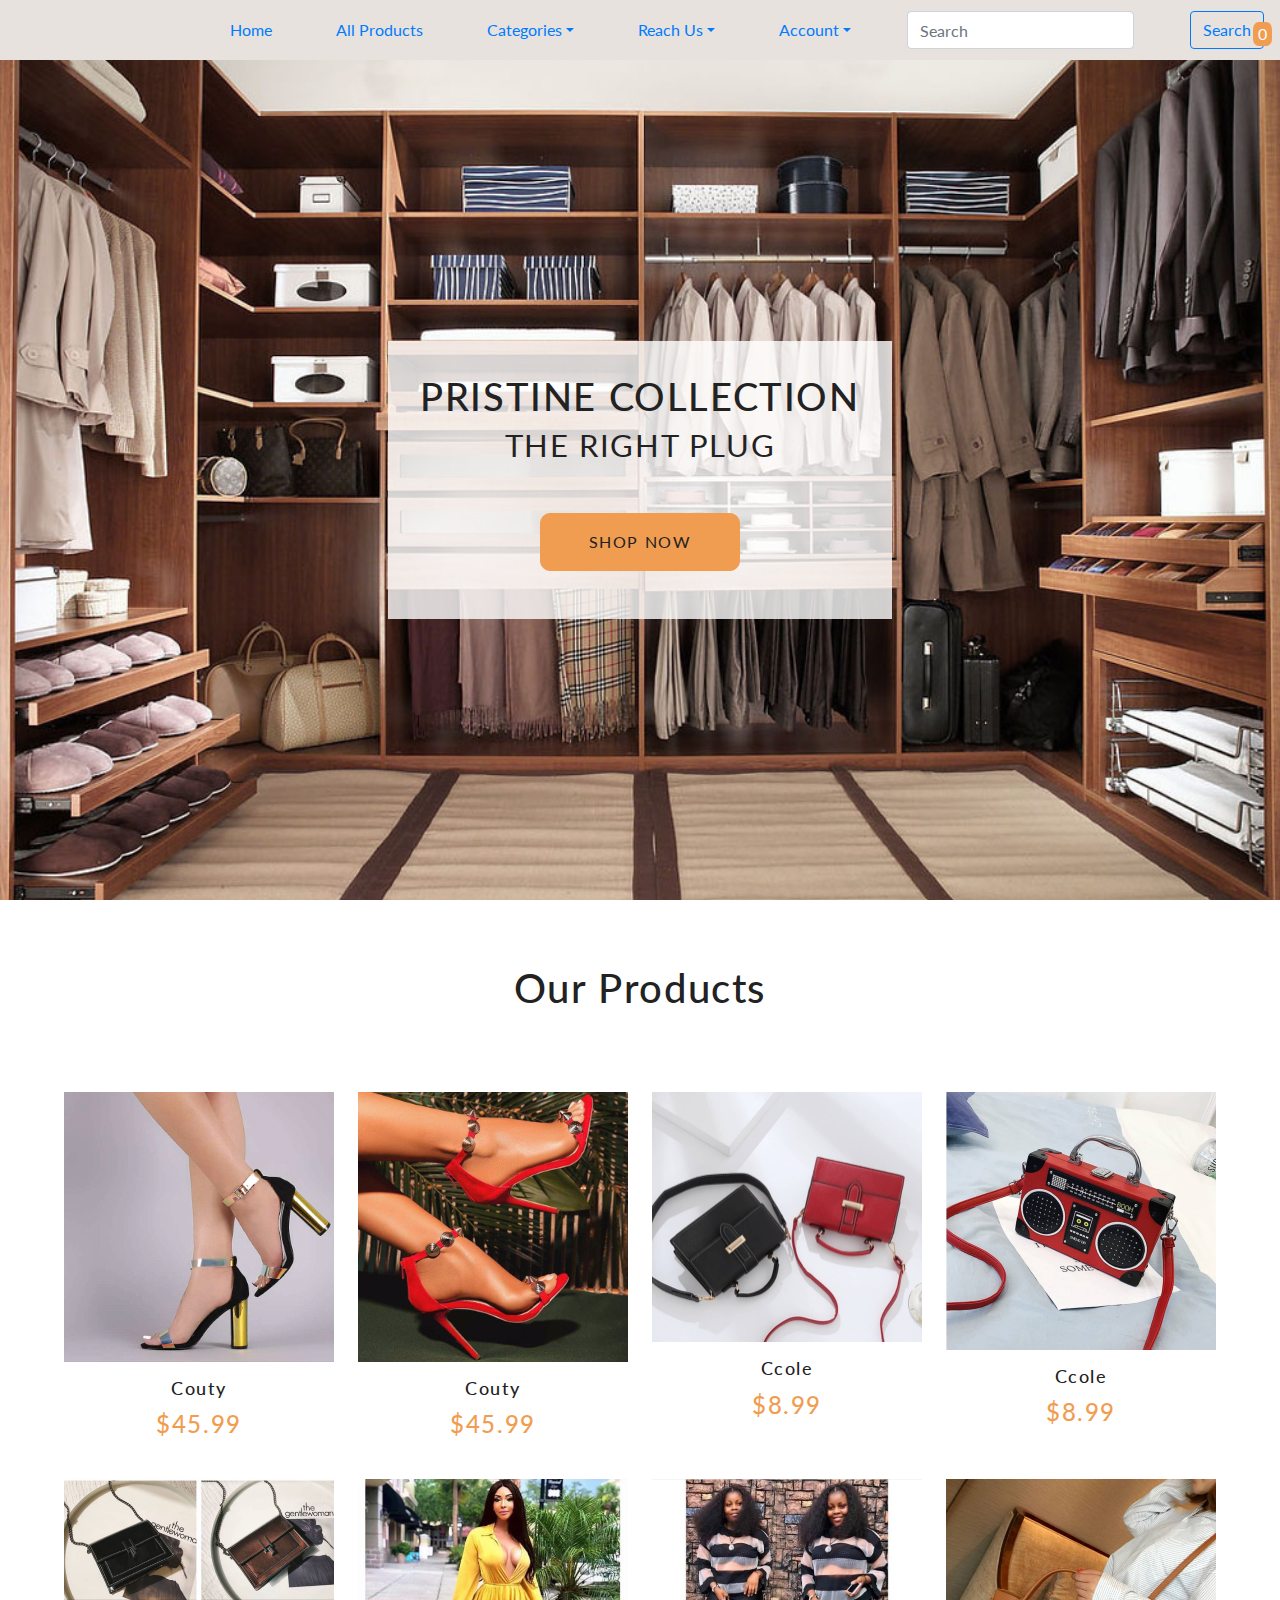
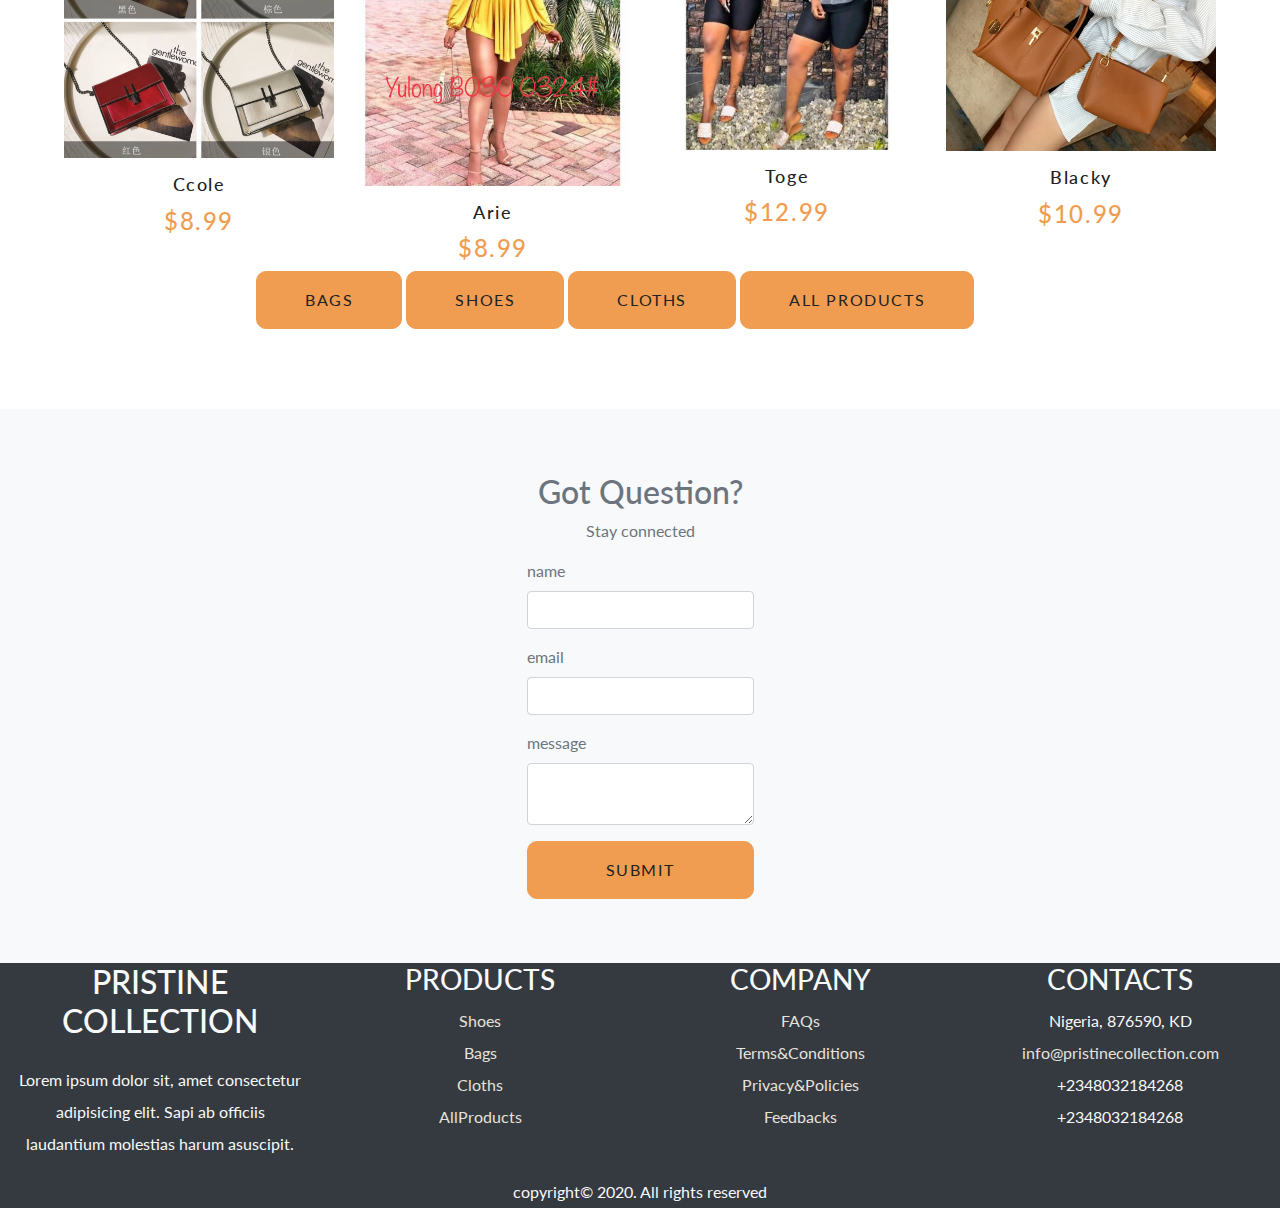
<file: index.html>
<!doctype html>
<html lang="en">

<head>
    <title>pristine collection</title>
    <!-- Required meta tags -->
    <meta charset="utf-8">
    <meta name="viewport" content="width=device-width, initial-scale=1, shrink-to-fit=no">

    <!-- Bootstrap CSS -->
    <link rel="stylesheet" href="https://stackpath.bootstrapcdn.com/bootstrap/4.3.1/css/bootstrap.min.css"
        integrity="sha384-ggOyR0iXCbMQv3Xipma34MD+dH/1fQ784/j6cY/iJTQUOhcWr7x9JvoRxT2MZw1T" crossorigin="anonymous">
    <!-- fontawesome-->
    <link rel="stylesheet" href="https://use.fontawesome.com/releases/v5.8.1/css/all.css"
        integrity="sha384-50oBUHEmvpQ+1lW4y57PTFmhCaXp0ML5d60M1M7uH2+nqUivzIebhndOJK28anvf" crossorigin="anonymous" />
    <!--- google fonts-->
    <link href="https://fonts.googleapis.com/css2?family=Montserrat:ital,wght@0,400;0,900;1,700&display=swap"
        rel="stylesheet">
    <link rel="stylesheet" href="css/Styles.css">
</head>

<body>
    <nav class="navbar navbar-expand-lg fixed-top">
        <a href="#" class="navbar-brand"><i class="fas fa-child text-warning fa-2x"></i></a>
        <button type="button" class="navbar-toggler bg-dark" data-toggle="collapse" data-target="#nav"><span
                class="navbar-toggle-icon"></span></button>
        <div class="collapse navbar-collapse justify-content-end"  id="nav">
            <ul class="navbar-nav">
                <li class="nav-item active">
                    <a class="nav-link" href="#"><i class="fa fa-home ml-5" aria-hidden="true"></i> Home <span
                            class="sr-only">(current)</span></a>
                </li>
                <li class="nav-item">
                    <a class="nav-link" href="../allProducts/allProducts.html"><i class="fa fa-shopping-basket ml-5"
                            aria-hidden="true"></i> All Products</a>
                </li>
                <li class="nav-item dropdown">
                    <a class="nav-link dropdown-toggle" href="#" id="dropdownId" data-toggle="dropdown"
                        aria-haspopup="true" aria-expanded="false"><i class="fas fa-boxes ml-5   "></i> Categories</a>
                    <div class="dropdown-menu" aria-labelledby="dropdownId">
                        <a class="dropdown-item" href="../shoes/shoes.html">Shoes</a>
                        <a class="dropdown-item" href="../bags/bags.html">Bags</a>
                        <a class="dropdown-item" href="../cloths/cloths.html">Cloths</a>
                    </div>
                </li>
                <li class="nav-item dropdown">
                    <a class="nav-link dropdown-toggle" href="#" id="dropdownId" data-toggle="dropdown"
                        aria-haspopup="true" aria-expanded="false"><i class="fa fa-phone ml-5" aria-hidden="true"></i>Reach
                        Us</a>
                    <div class="dropdown-menu" aria-labelledby="dropdownId">
                        <a class="dropdown-item" href="../html/aboutUs.html">AboutUs</a>
                        <a class="dropdown-item" href="#contactUs">ContactUs</a>
                    </div>
                </li>
                <li class="nav-item dropdown">
                    <a class="nav-link dropdown-toggle" href="#" id="dropdownId" data-toggle="dropdown"
                        aria-haspopup="true" aria-expanded="false"><i class="fa fa-user ml-5" aria-hidden="true"></i>
                        Account</a>
                    <div class="dropdown-menu" aria-labelledby="dropdownId">
                        <a class="dropdown-item" href="../html/login.html">login</a>
                        <a class="dropdown-item" href="../html/login.html">signup</a>
                    </div>
                </li>
            </ul>
            <form class="form-inline my-2 my-lg-0">
                <input class="form-control ml-5 mr-sm-2 w-10%" type="text" placeholder="Search">
                <button class="btn btn-outline-primary ml-5 my-2 my-sm-0" type="submit">Search</button>
            </form>
            <div class="cart-btn">
                <span class="nav-icon">
                    <i class="fas fa-cart-plus"></i>
                </span>
                <div class="cart-items">0</div>
            </div>
        </div>
        </div>
    </nav>
    <!------ end of navbar-->
    <!-- hero -->
    <header class="hero">
        <div class="banner" id="ban">
            <h3 class="banner-title">Pristine collection<br>
                <small>The Right Plug</small></h3>
            <a href="#shop-now"><button class="banner-btn">shop now</button></a>
        </div>
    </header>
    <!-- end of hero -->

    <!-- products -->
    <section class="products" id="shop-now">
        <div class="section-title">
            <h2>our products</h2>
        </div>
        <div class="products-center">

        </div>
        <div class="category-btn">
            <a href="../bags/bags.html"><button class="banner-btn">Bags</button></a>
            <a href="../shoes/shoes.html"><button class="banner-btn">Shoes</button></a>
            <a href="../cloths/cloths.html"><button class="banner-btn">Cloths</button></a>
            <a href="../allProducts/allProducts.html"><button class="banner-btn">All Products</button></a>
        </div>
    </section>
    <!----footer-->
    <section class="p-5 bg-light" id="contactUs">
        <div class="container-fluid">
            <div class="row">
                <div class="col text-center mb-3"></div>
            </div>
        </div>
        <div class="row justify-content-center">
            <div col-lg-6 col-md-8 col-sm-10>
                <div class="text-center text-secondary">
                    <h2>Got Question?</h2>
                    <p>Stay connected</p>
                </div>
                <form class="text-muted">
                    <div class="form-group">
                        <label for="name">name</label>
                        <input type="text" class="form-control" id="name">
                    </div>
                    <div class="form-group">
                        <label for="email">email</label>
                        <input type="text" class="form-control" id="email">
                    </div>
                    <div class="form-group">
                        <label for="message">message</label>
                        <textarea class="form-control" id="message" rows-3></textarea>
                    </div>
                    <button class="banner-btn btn-block" type="submit">submit</button>
                </form>
            </div>
        </div>
        </div>
    </section>
    <!----- footer-->
    <footer class="footer text-center">
        <div class="container-fluid bg-dark text-light">
            <div class="row text-center">
                <div class="col-lg-3">
                    <div class="brand">
                        <a href="#"></a>
                            <h2 class="mb-4">PRISTINE COLLECTION</h2>
                        </a>
                        <p>Lorem ipsum dolor sit, amet consectetur adipisicing elit.
                            Sapi ab officiis laudantium molestias harum asuscipit.</p>
                    </div>
                </div>
                <div class="col-lg-3">
                    <h3>PRODUCTS</h3>
                    <ul class="list-unstyled">
                        <li><a href="../shoes/shoes.html">Shoes</a></li>
                        <li><a href="../bags/bags.html">Bags</a></li>
                        <li><a href="../cloths/cloths.html">Cloths</a></li>
                        <li><a href="../allProducts/allProducts.html">AllProducts</a></li>
                    </ul>
                </div>
                <div class="col-lg-3">
                    <h3>COMPANY</h3>
                    <ul class="list-unstyled">
                        <li><a href="#">FAQs</a></li>
                        <li><a href="#">Terms&Conditions</a></li>
                        <li><a href="#">Privacy&Policies</a></li>
                        <li><a href="#">Feedbacks</a></li>
                    </ul>
                </div>
                <div class="col-lg-3">
                    <h3>CONTACTS</h3>
                    <ul class="list-unstyled">
                    <li><i class="fas fa-home"></i>Nigeria, 876590, KD</li>
                    <li><a href="#"><i class="fas fa-envelope"></i>info@pristinecollection.com</a></li>
                    <li><i class="fas fa-phone"></i>+2348032184268</li>
                    <li><i class="fas fa-phone"></i>+2348032184268</li>
</ul>
                </div>
            </div>
            <div class="w-100 text-center">
                <p>copyright&copy; 2020. All rights reserved</p>
            </div>
        </div>

    </footer>
    <!--- end of footer-->


    <!-- cart -->
    <div class="cart-overlay">
        <div class="cart">
            <span class="close-cart"><i class="far fa-window-close"></i></span>
            <h2>your cart</h2>
            <div class="cart-content">
            </div>
            <div class="cart-footer">
                <h3>your total : $<span class="cart-total">0</span></h3>
                <button class="clear-cart banner-btn">clear cart</button>
                <a href="../html/checkOut.html"><button class="clear-cart banner-btn">check Out</button></a>
            </div>
        </div>


        <!-- Optional JavaScript -->
        <!-- jQuery first, then Popper.js, then Bootstrap JS -->
        <script src="https://code.jquery.com/jquery-3.3.1.slim.min.js"
            integrity="sha384-q8i/X+965DzO0rT7abK41JStQIAqVgRVzpbzo5smXKp4YfRvH+8abtTE1Pi6jizo" crossorigin="anonymous">
        </script>
        <script src="https://cdnjs.cloudflare.com/ajax/libs/popper.js/1.14.7/umd/popper.min.js"
            integrity="sha384-UO2eT0CpHqdSJQ6hJty5KVphtPhzWj9WO1clHTMGa3JDZwrnQq4sF86dIHNDz0W1" crossorigin="anonymous">
        </script>
        <script src="https://stackpath.bootstrapcdn.com/bootstrap/4.3.1/js/bootstrap.min.js"
            integrity="sha384-JjSmVgyd0p3pXB1rRibZUAYoIIy6OrQ6VrjIEaFf/nJGzIxFDsf4x0xIM+B07jRM" crossorigin="anonymous">
        </script>
        <script src="js/app.js"></script>
</body>

</html>
</file>
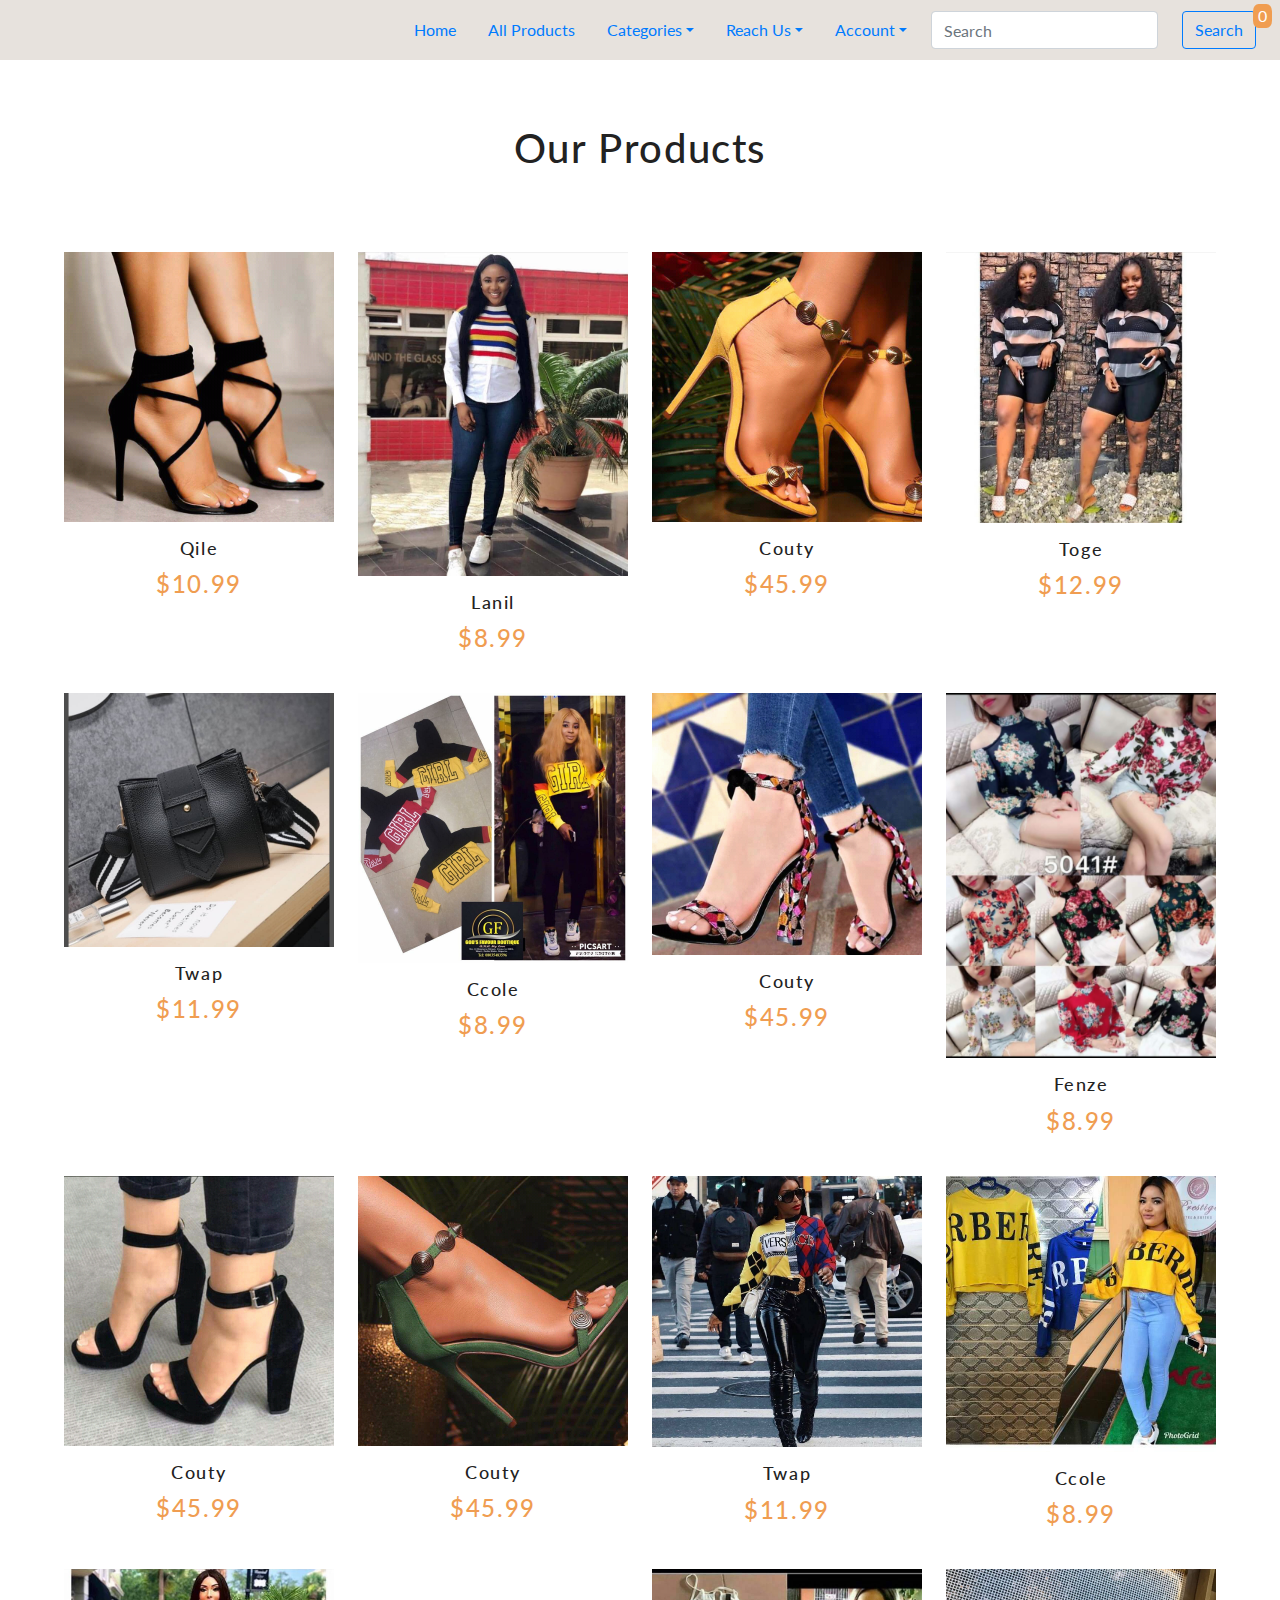
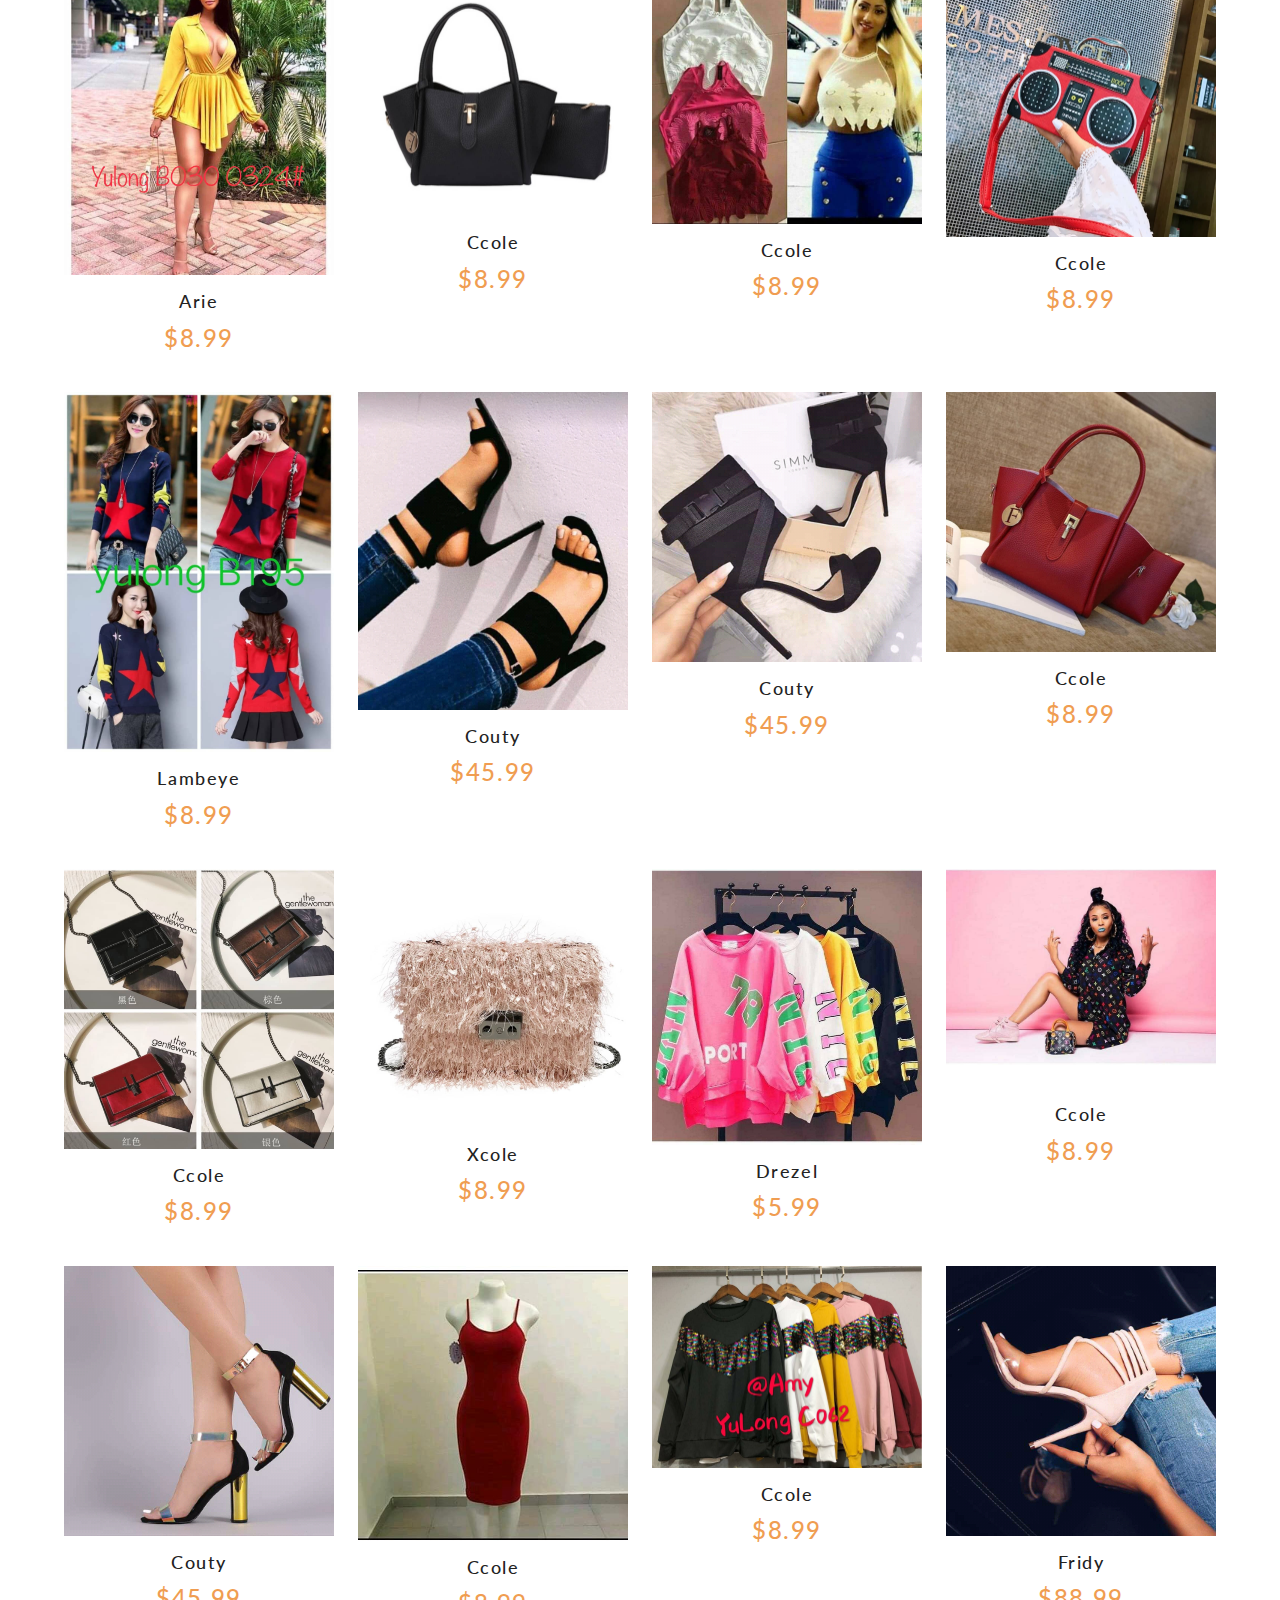
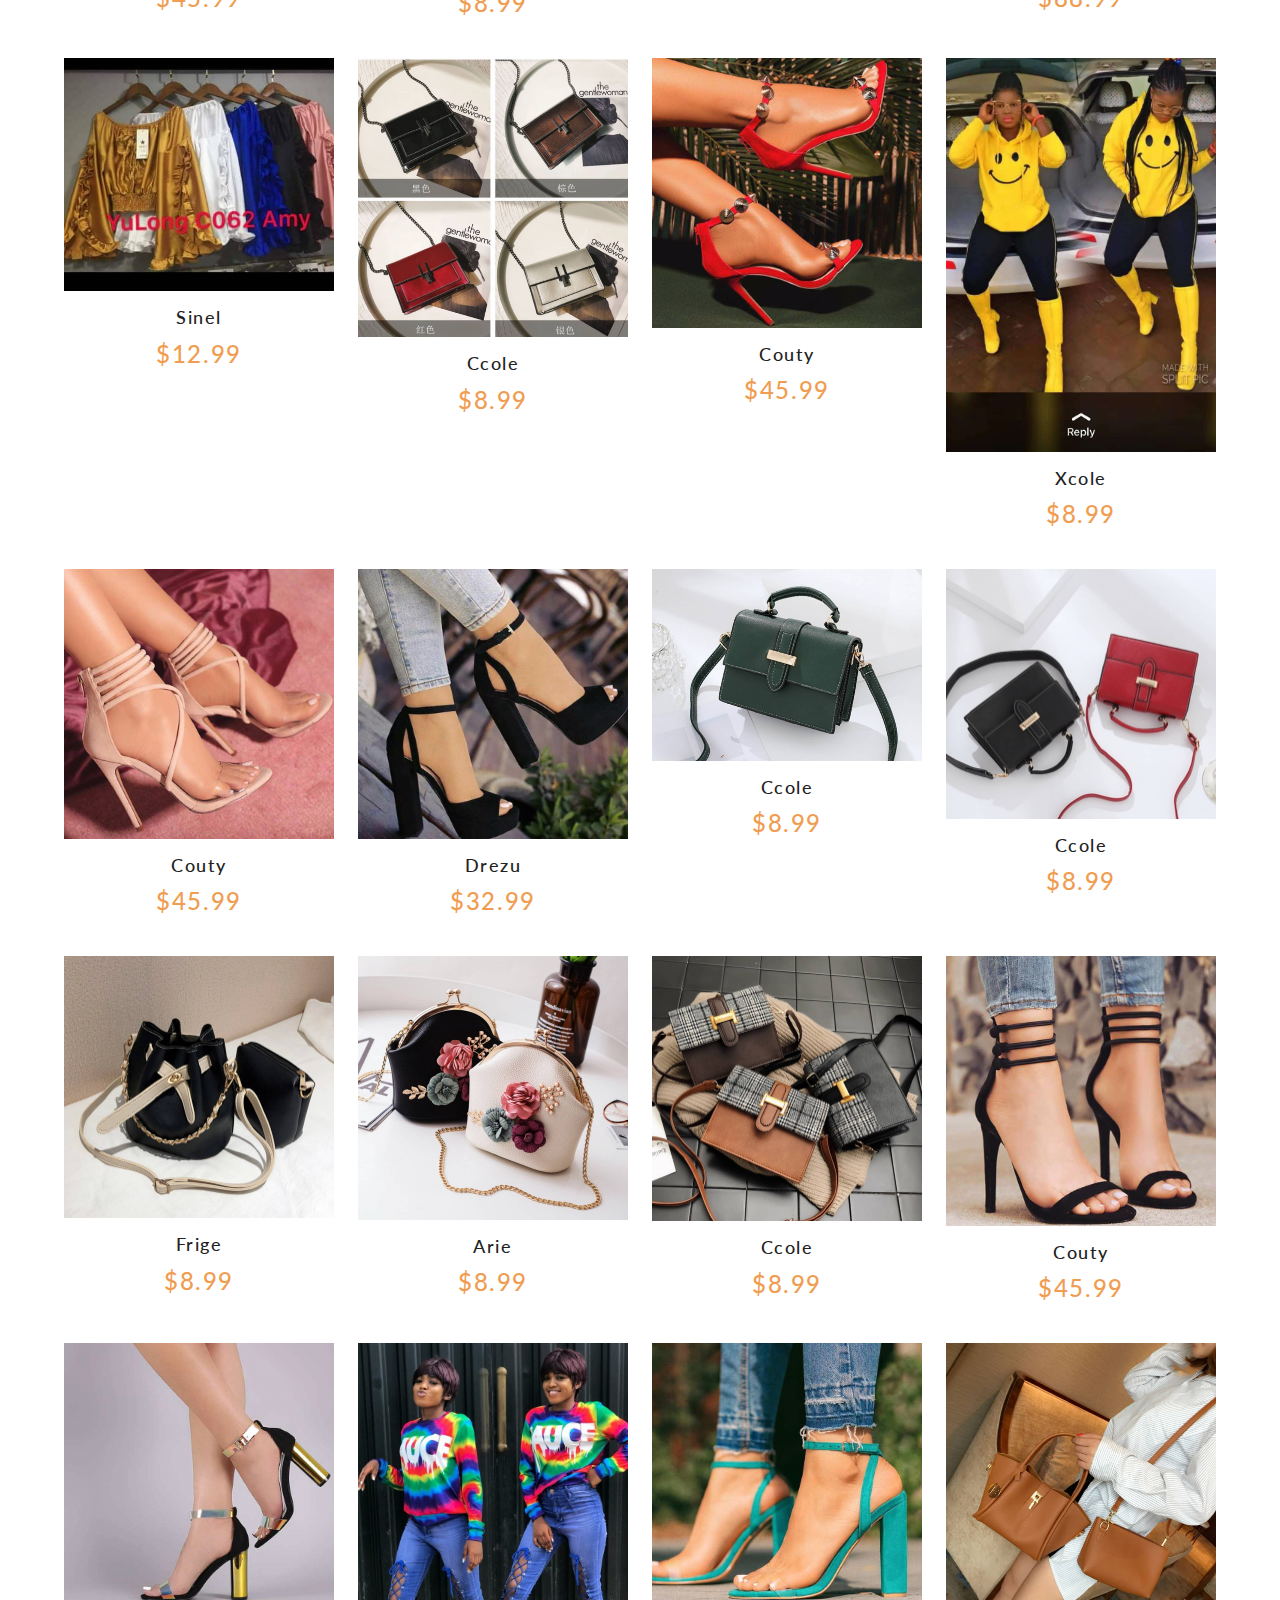
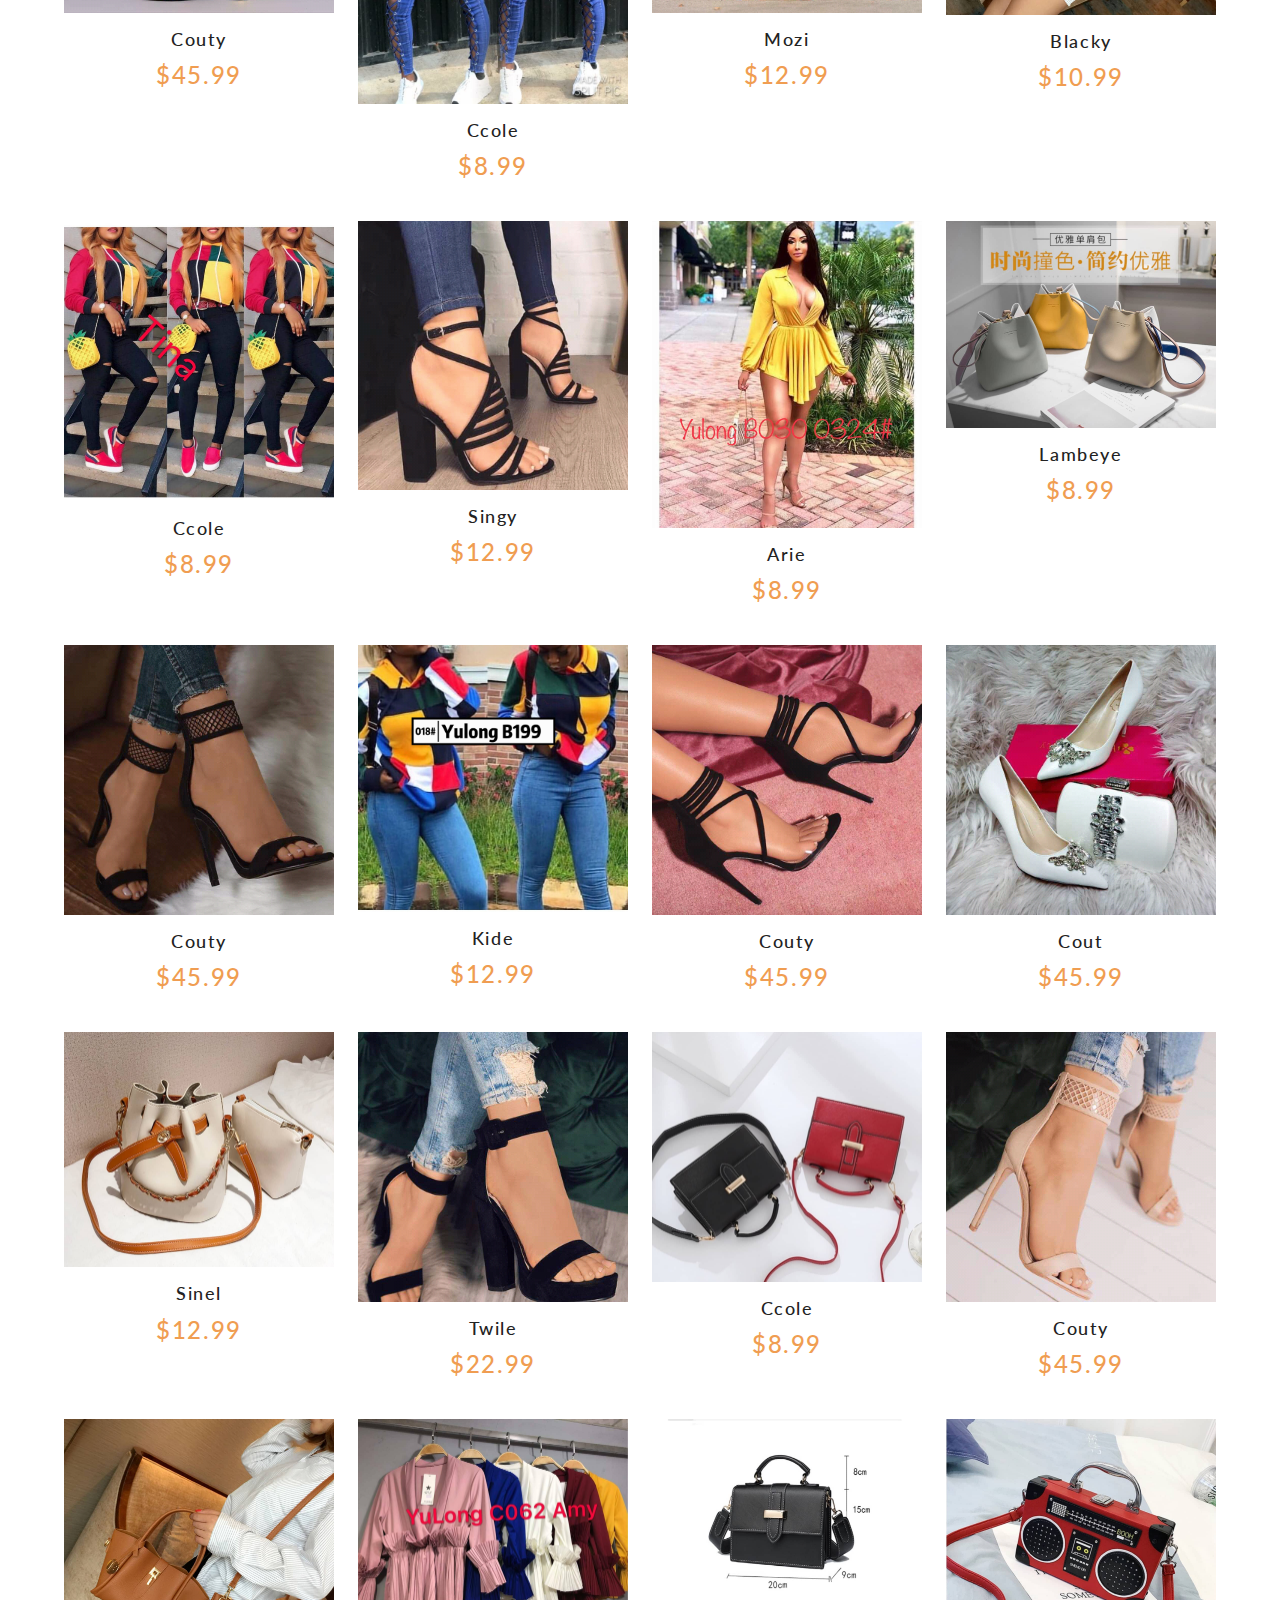
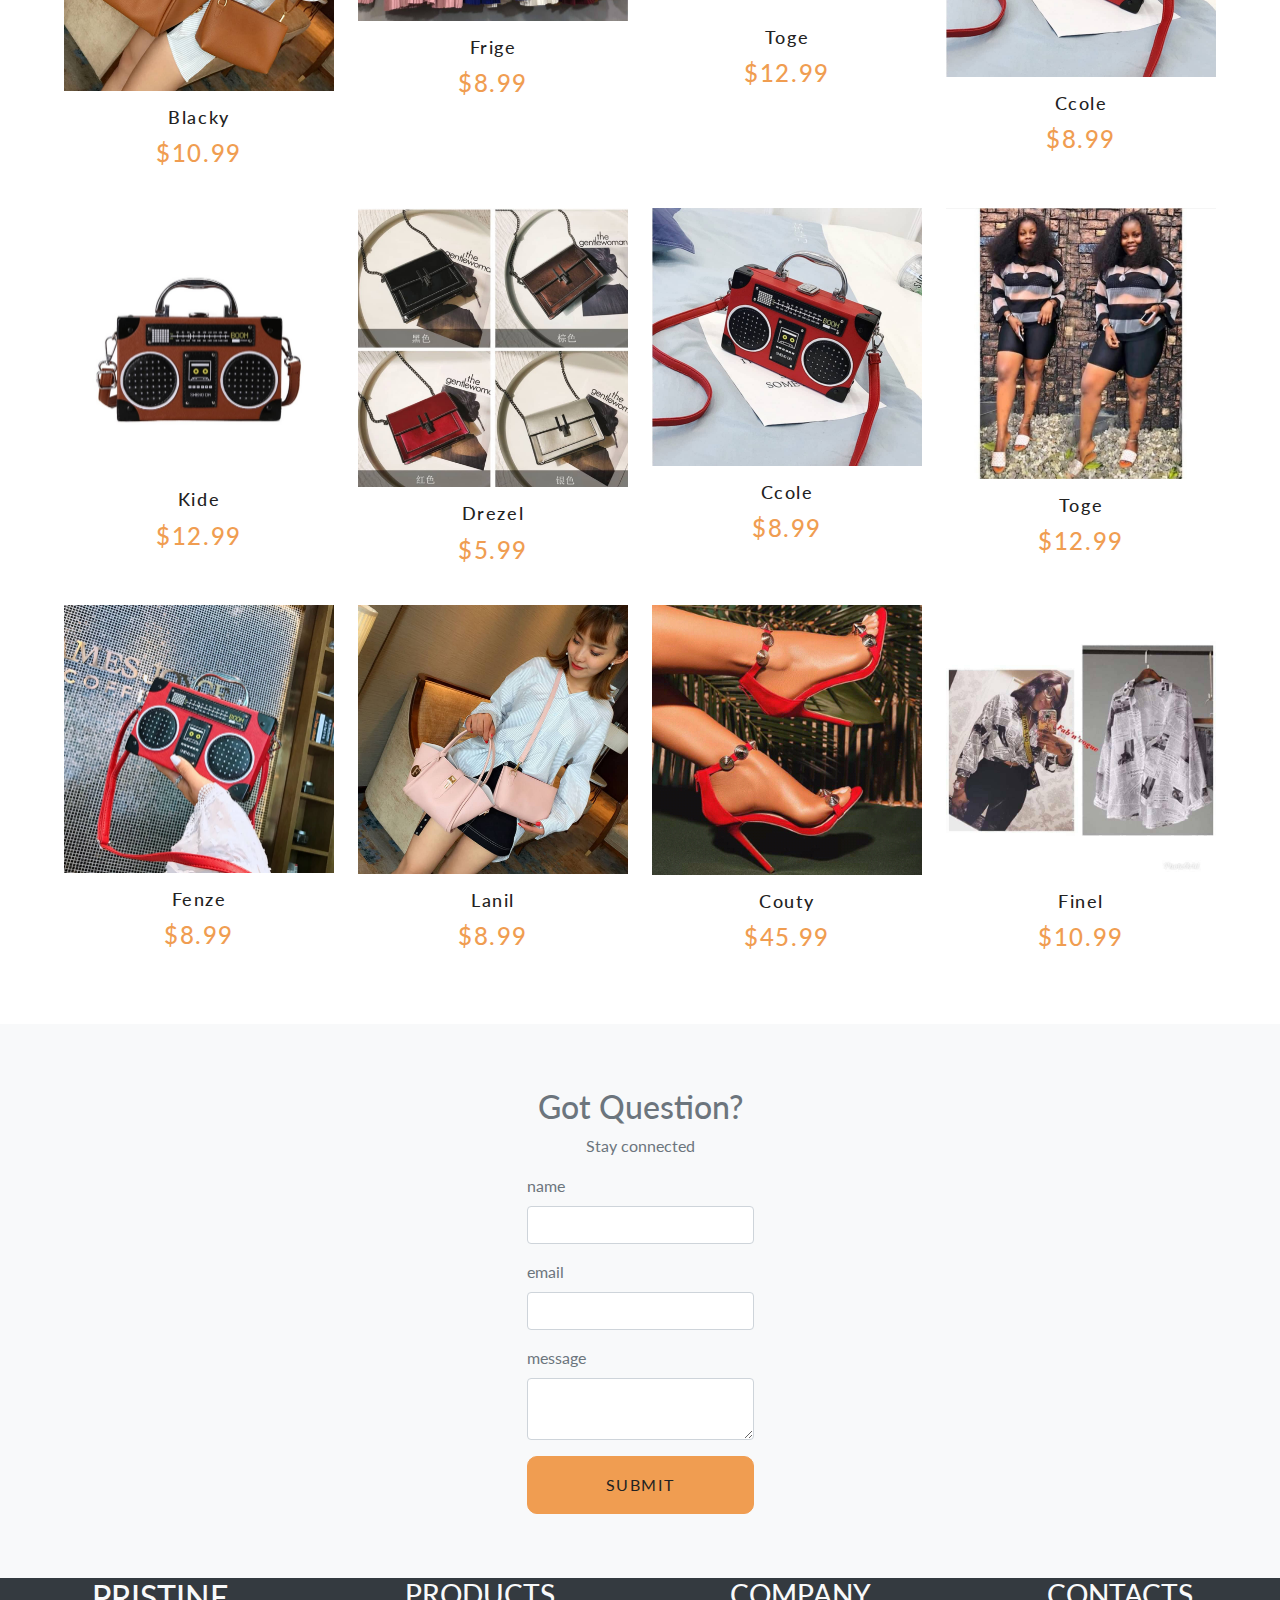
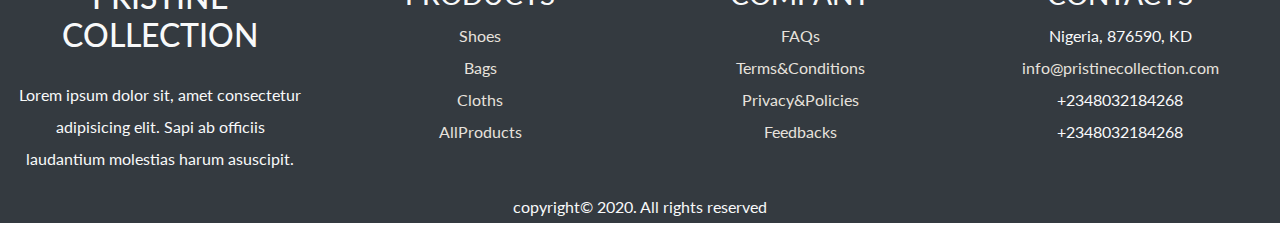
<file: allProducts/allProducts.html>
<!doctype html>
<html lang="en">

<head>
    <title>all products</title>
    <!-- Required meta tags -->
    <meta charset="utf-8">
    <meta name="viewport" content="width=device-width, initial-scale=1, shrink-to-fit=no">

    <!-- Bootstrap CSS -->
    <link rel="stylesheet" href="https://stackpath.bootstrapcdn.com/bootstrap/4.3.1/css/bootstrap.min.css"
        integrity="sha384-ggOyR0iXCbMQv3Xipma34MD+dH/1fQ784/j6cY/iJTQUOhcWr7x9JvoRxT2MZw1T" crossorigin="anonymous">
    <!-- fontawesome-->
    <link rel="stylesheet" href="https://use.fontawesome.com/releases/v5.8.1/css/all.css"
        integrity="sha384-50oBUHEmvpQ+1lW4y57PTFmhCaXp0ML5d60M1M7uH2+nqUivzIebhndOJK28anvf" crossorigin="anonymous" />
    <!--- google fonts-->
    <link href="https://fonts.googleapis.com/css2?family=Montserrat:ital,wght@0,400;0,900;1,700&display=swap"
        rel="stylesheet">
    <link rel="stylesheet" href="../css/Styles.css">
</head>

<body>
    <nav class="navbar navbar-expand-lg navbarBackground fixed-top">
        <a href="#" class="navbar-brand"><i class="fas fa-child text-warning fa-2x"></i></a>
        <button type="button" class="navbar-toggler bg-light" data-toggle="collapse" data-target="#nav"><span
                class="navbar-toggle-icon"></span></button>
        <div class="collapse navbar-collapse justify-content-end" id="nav">
            <ul class="navbar-nav">
                <li class="nav-item active">
                    <a class="nav-link" href="../index.html"> <i class="fa fa-home ml-3" aria-hidden="true"></i> Home <span class="sr-only">(current)</span></a>
                </li>
                <li class="nav-item">
                    <a class="nav-link" href="#"><i class="fa fa-shopping-basket ml-3" aria-hidden="true"></i> All Products</a>
                </li>
                <li class="nav-item dropdown">
                    <a class="nav-link dropdown-toggle" href="#" id="dropdownId" data-toggle="dropdown"
                        aria-haspopup="true" aria-expanded="false"><i class="fas fa-boxes ml-3"></i> Categories</a>
                    <div class="dropdown-menu" aria-labelledby="dropdownId">
                        <a class="dropdown-item" href="../shoes/shoes.html">Shoes</a>
                        <a class="dropdown-item" href="../bags/bags.html">Bags</a>
                        <a class="dropdown-item" href="../cloths/cloths.html">Cloths</a>
                    </div>
                </li>
                <li class="nav-item dropdown">
                    <a class="nav-link dropdown-toggle" href="#" id="dropdownId" data-toggle="dropdown"
                        aria-haspopup="true" aria-expanded="false"><i class="fa fa-phone ml-3" aria-hidden="true"></i> Reach Us</a>
                    <div class="dropdown-menu" aria-labelledby="dropdownId">
                        <a class="dropdown-item" href="../html/aboutUs.html">AboutUs</a>
                        <a class="dropdown-item" href="#contactUs">ContactUs</a>
                    </div>
                </li>
                <li class="nav-item dropdown">
                    <a class="nav-link dropdown-toggle" href="#" id="dropdownId" data-toggle="dropdown"
                        aria-haspopup="true" aria-expanded="false"><i class="fas fa-user ml-3"></i> Account</a>
                    <div class="dropdown-menu" aria-labelledby="dropdownId">
                        <a class="dropdown-item" href="../html/login.html">login</a>
                        <a class="dropdown-item" href="../html/login.html">signup</a>
                    </div>
                </li>
            </ul>
            <form class="form-inline my-2 my-lg-0">
                <input class="form-control ml-3 mr-sm-2 w-10%" type="text" placeholder="Search">
                <button class="btn btn-outline-primary ml-3 my-2 my-sm-0" type="submit">Search</button>
            </form>
            <div class="cart-btn">
                <span class="nav-icon">
                    <i class="fas fa-cart-plus ml-2"></i>
                </span>
                <div class="cart-items">0</div>
            </div>
        </div>
        </div>
    </nav>
  
    <!-- products -->
    <section class="products">
        <div class="section-title">
            <h2>our products</h2>
        </div>
        <div class="products-center">
            
        </div>
    </section>

    <section class="p-5 bg-light" id="contactUs">
        <div class="container-fluid">
            <div class="row">
                <div class="col text-center mb-3"></div>
            </div>
        </div>
        <div class="row justify-content-center">
            <div col-lg-6 col-md-8 col-sm-10>
                <div class="text-center text-secondary">
                    <h2>Got Question?</h2>
                    <p>Stay connected</p>
                </div>
                <form class="text-muted">
                    <div class="form-group">
                        <label for="name">name</label>
                        <input type="text" class="form-control" id="name">
                    </div>
                    <div class="form-group">
                        <label for="email">email</label>
                        <input type="text" class="form-control" id="email">
                    </div>
                    <div class="form-group">
                        <label for="message">message</label>
                        <textarea class="form-control" id="message" rows-3></textarea>
                    </div>
                    <button class="banner-btn btn-block" type="submit">submit</button>
                </form>
            </div>
        </div>
        </div>
    </section>
    <!----- footer-->
     <footer class="footer text-center">
         <div class="container-fluid bg-dark text-light">
             <div class="row text-center">
                 <div class="col-lg-3">
                     <div class="brand">
                         <a href="#"></a>
                         <h2 class="mb-4">PRISTINE COLLECTION</h2>
                         </a>
                         <p>Lorem ipsum dolor sit, amet consectetur adipisicing elit.
                             Sapi ab officiis laudantium molestias harum asuscipit.</p>
                     </div>
                 </div>
                 <div class="col-lg-3">
                     <h3>PRODUCTS</h3>
                     <ul class="list-unstyled">
                         <li><a href="../shoes/shoes.html">Shoes</a></li>
                         <li><a href="../bags/bags.html">Bags</a></li>
                         <li><a href="../cloths/cloths.html">Cloths</a></li>
                         <li><a href="../allProducts/allProducts.html">AllProducts</a></li>
                     </ul>
                 </div>
                 <div class="col-lg-3">
                     <h3>COMPANY</h3>
                     <ul class="list-unstyled">
                         <li><a href="#">FAQs</a></li>
                         <li><a href="#">Terms&Conditions</a></li>
                         <li><a href="#">Privacy&Policies</a></li>
                         <li><a href="#">Feedbacks</a></li>
                     </ul>
                 </div>
                 <div class="col-lg-3">
                     <h3>CONTACTS</h3>
                     <ul class="list-unstyled">
                         <li><i class="fas fa-home"></i>Nigeria, 876590, KD</li>
                         <li><a href="#"><i class="fas fa-envelope"></i>info@pristinecollection.com</a></li>
                         <li><i class="fas fa-phone"></i>+2348032184268</li>
                         <li><i class="fas fa-phone"></i>+2348032184268</li>
                     </ul>
                 </div>
             </div>
             <div class="w-100 text-center">
                 <p>copyright&copy; 2020. All rights reserved</p>
             </div>
         </div>

     </footer>
     <!--- end of footer-->

     <!-- cart -->
     <div class="cart-overlay">
         <div class="cart">
             <span class="close-cart"><i class="far fa-window-close"></i></span>
             <h2>your cart</h2>
             <div class="cart-content">
                
             </div>
             <div class="cart-footer">
                 <h3>your total : $<span class="cart-total">0</span></h3>
                 <button class="clear-cart banner-btn">clear cart</button>
                 <a href="../html/checkOut.html"><button class="clear-cart banner-btn">check Out</button></a>
             </div>
         </div>

         <!-- end of cart -->
         <!-- Optional JavaScript -->
         <!-- jQuery first, then Popper.js, then Bootstrap JS -->
         <script src="https://code.jquery.com/jquery-3.3.1.slim.min.js"
             integrity="sha384-q8i/X+965DzO0rT7abK41JStQIAqVgRVzpbzo5smXKp4YfRvH+8abtTE1Pi6jizo"
             crossorigin="anonymous"></script>
         <script src="https://cdnjs.cloudflare.com/ajax/libs/popper.js/1.14.7/umd/popper.min.js"
             integrity="sha384-UO2eT0CpHqdSJQ6hJty5KVphtPhzWj9WO1clHTMGa3JDZwrnQq4sF86dIHNDz0W1"
             crossorigin="anonymous"></script>
         <script src="https://stackpath.bootstrapcdn.com/bootstrap/4.3.1/js/bootstrap.min.js"
             integrity="sha384-JjSmVgyd0p3pXB1rRibZUAYoIIy6OrQ6VrjIEaFf/nJGzIxFDsf4x0xIM+B07jRM"
             crossorigin="anonymous"></script>
         <script src="app.js"></script>
</body>
</html>
</file>
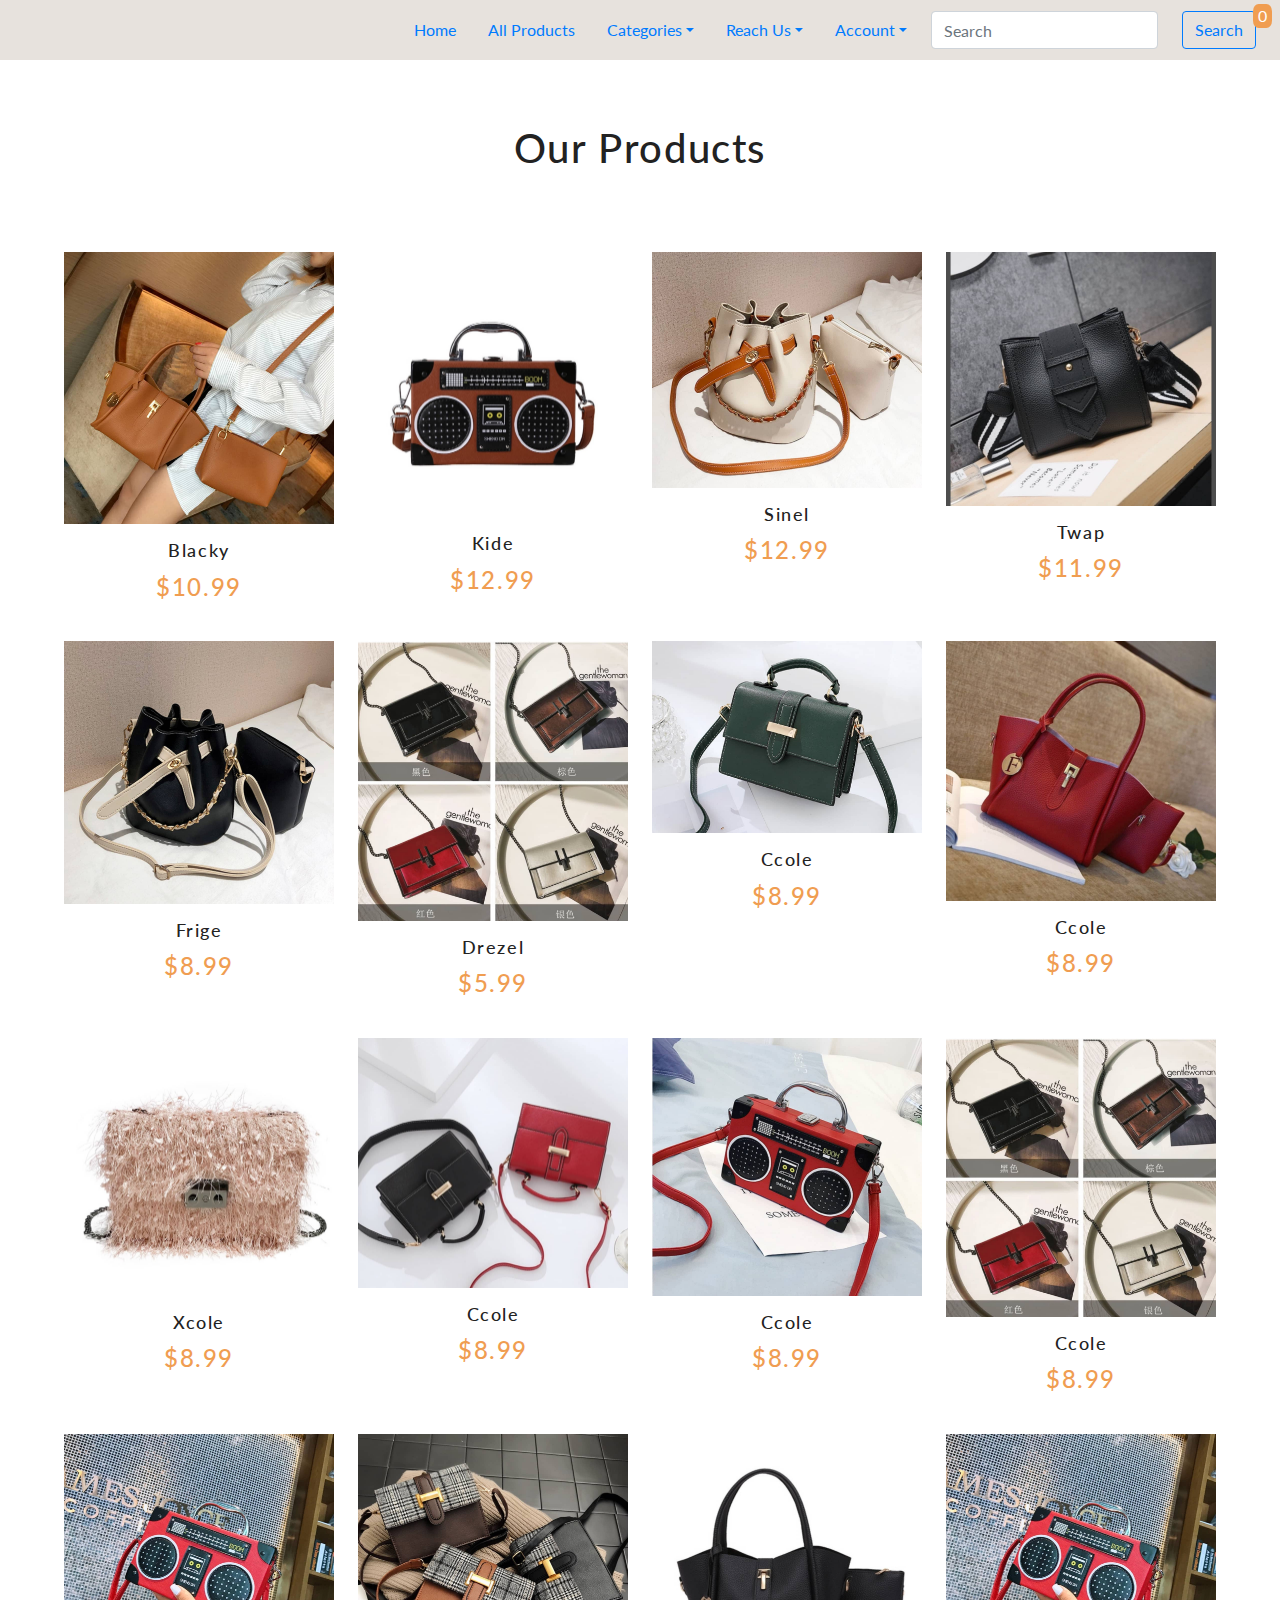
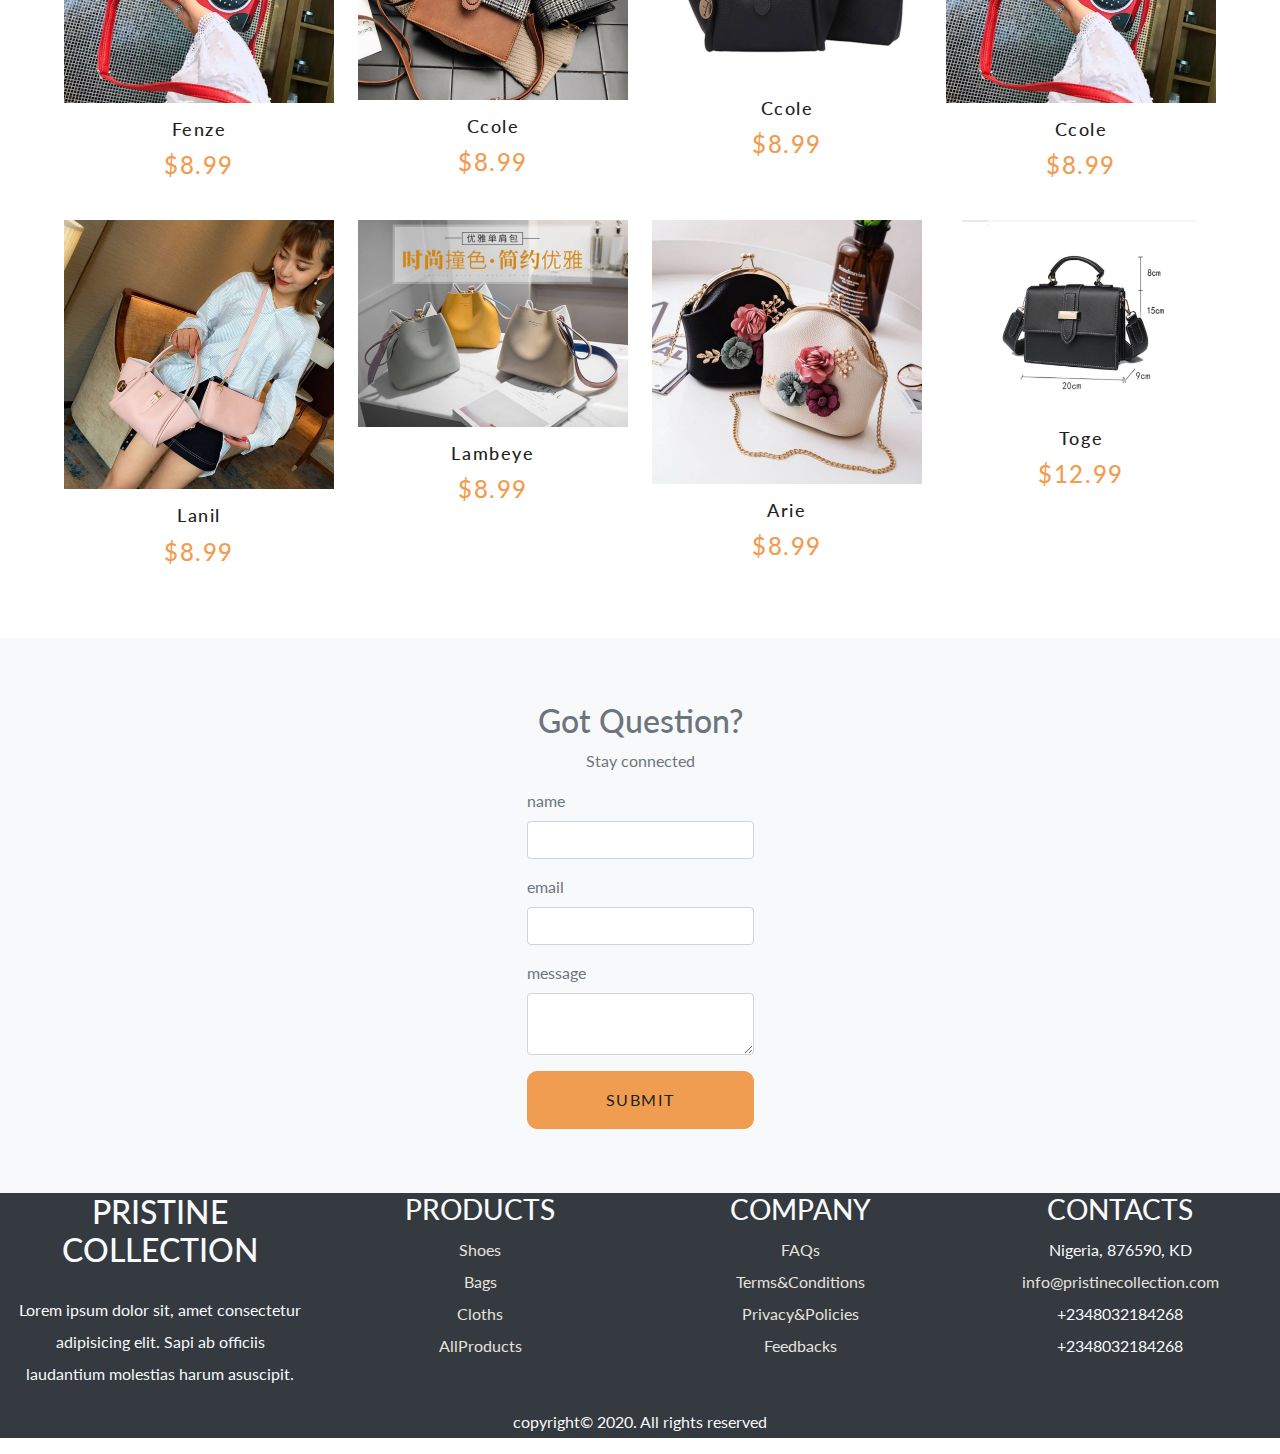
<file: bags/bags.html>
<!doctype html>
<html lang="en">

<head>
    <title>bag section</title>
    <!-- Required meta tags -->
    <meta charset="utf-8">
    <meta name="viewport" content="width=device-width, initial-scale=1, shrink-to-fit=no">

    <!-- Bootstrap CSS -->
    <link rel="stylesheet" href="https://stackpath.bootstrapcdn.com/bootstrap/4.3.1/css/bootstrap.min.css"
        integrity="sha384-ggOyR0iXCbMQv3Xipma34MD+dH/1fQ784/j6cY/iJTQUOhcWr7x9JvoRxT2MZw1T" crossorigin="anonymous">
    <!-- fontawesome-->
    <link rel="stylesheet" href="https://use.fontawesome.com/releases/v5.8.1/css/all.css"
        integrity="sha384-50oBUHEmvpQ+1lW4y57PTFmhCaXp0ML5d60M1M7uH2+nqUivzIebhndOJK28anvf" crossorigin="anonymous" />
    <!--- google fonts-->
    <link href="https://fonts.googleapis.com/css2?family=Montserrat:ital,wght@0,400;0,900;1,700&display=swap"
        rel="stylesheet">
    <link rel="stylesheet" href="../css/Styles.css">
</head>

<body>
    <nav class="navbar navbar-expand-lg navbarBackground fixed-top">
        <a href="#" class="navbar-brand"><i class="fas fa-child text-warning fa-2x"></i></a>
        <button type="button" class="navbar-toggler bg-light" data-toggle="collapse" data-target="#nav"><span
                class="navbar-toggle-icon"></span></button>
        <div class="collapse navbar-collapse justify-content-end" id="nav">
            <ul class="navbar-nav">
                <li class="nav-item active">
                    <a class="nav-link" href="../index.html"><i class="fa fa-home ml-3" aria-hidden="true"></i> Home <span class="sr-only">(current)</span></a>
                </li>
                <li class="nav-item">
                    <a class="nav-link" href="../allProducts/allProducts.html"><i class="fa fa-shopping-basket ml-3" aria-hidden="true"></i> All Products</a>
                </li>
                <li class="nav-item dropdown">
                    <a class="nav-link dropdown-toggle" href="#" id="dropdownId" data-toggle="dropdown"
                        aria-haspopup="true" aria-expanded="false"><i class="fas fa-boxes ml-3"></i> Categories</a>
                    <div class="dropdown-menu" aria-labelledby="dropdownId">
                        <a class="dropdown-item" href="../shoes/shoes.html">Shoes</a>
                        <a class="dropdown-item" href="../bags/bags.html">Bags</a>
                        <a class="dropdown-item" href="../cloths/cloths.html">Cloths</a>
                    </div>
                </li>
                <li class="nav-item dropdown">
                    <a class="nav-link dropdown-toggle" href="#" id="dropdownId" data-toggle="dropdown"
                        aria-haspopup="true" aria-expanded="false"><i class="fa fa-phone ml-3" aria-hidden="true"></i> Reach Us</a>
                    <div class="dropdown-menu" aria-labelledby="dropdownId">
                        <a class="dropdown-item" href="../html/aboutUs.html">AboutUs</a>
                        <a class="dropdown-item" href="#contactUs">ContactUs</a>
                    </div>
                </li>
                <li class="nav-item dropdown">
                    <a class="nav-link dropdown-toggle" href="#" id="dropdownId" data-toggle="dropdown"
                        aria-haspopup="true" aria-expanded="false"> <i class="fas fa-user ml-3"></i> Account</a>
                    <div class="dropdown-menu" aria-labelledby="dropdownId">
                        <a class="dropdown-item" href="../html/login.html">login</a>
                        <a class="dropdown-item" href="../html/login.html">signup</a>
                    </div>
                </li>
            </ul>
            <form class="form-inline my-2 my-lg-0">
                <input class="form-control ml-3 mr-sm-2 w-10%" type="text" placeholder="Search">
                <button class="btn btn-outline-primary ml-3 my-2 my-sm-0" type="submit">Search</button>
            </form>
            <div class="cart-btn">
                <span class="nav-icon">
                    <i class="fas fa-cart-plus ml-2"></i>
                </span>
                <div class="cart-items">0</div>
            </div>
        </div>
        </div>
    </nav>

<body>
    <!-- products -->
    <section class="products">
        <div class="section-title">
            <h2>our products</h2>
        </div>
        <div class="products-center">
            
        </div>
    </section>

    <section class="p-5 bg-light" id="contactUs">
        <div class="container-fluid">
            <div class="row">
                <div class="col text-center mb-3"></div>
            </div>
        </div>
        <div class="row justify-content-center">
            <div col-lg-6 col-md-8 col-sm-10>
                <div class="text-center text-secondary">
                    <h2>Got Question?</h2>
                    <p>Stay connected</p>
                </div>
                <form class="text-muted">
                    <div class="form-group">
                        <label for="name">name</label>
                        <input type="text" class="form-control" id="name">
                    </div>
                    <div class="form-group">
                        <label for="email">email</label>
                        <input type="text" class="form-control" id="email">
                    </div>
                    <div class="form-group">
                        <label for="message">message</label>
                        <textarea class="form-control" id="message" rows-3></textarea>
                    </div>
                    <button class="banner-btn btn-block" type="submit">submit</button>
                </form>
            </div>
        </div>
        </div>
    </section>
    <!----- footer-->
    <footer class="footer text-center">
        <div class="container-fluid bg-dark text-light">
            <div class="row text-center">
                <div class="col-lg-3">
                    <div class="brand">
                        <a href="#"></a>
                        <h2 class="mb-4">PRISTINE COLLECTION</h2>
                        </a>
                        <p>Lorem ipsum dolor sit, amet consectetur adipisicing elit.
                            Sapi ab officiis laudantium molestias harum asuscipit.</p>
                    </div>
                </div>
                <div class="col-lg-3">
                    <h3>PRODUCTS</h3>
                    <ul class="list-unstyled">
                        <li><a href="../shoes/shoes.html">Shoes</a></li>
                        <li><a href="../bags/bags.html">Bags</a></li>
                        <li><a href="../cloths/cloths.html">Cloths</a></li>
                        <li><a href="../allProducts/allProducts.html">AllProducts</a></li>
                    </ul>
                </div>
                <div class="col-lg-3">
                    <h3>COMPANY</h3>
                    <ul class="list-unstyled">
                        <li><a href="#">FAQs</a></li>
                        <li><a href="#">Terms&Conditions</a></li>
                        <li><a href="#">Privacy&Policies</a></li>
                        <li><a href="#">Feedbacks</a></li>
                    </ul>
                </div>
                <div class="col-lg-3">
                    <h3>CONTACTS</h3>
                    <ul class="list-unstyled">
                        <li><i class="fas fa-home"></i>Nigeria, 876590, KD</li>
                        <li><a href="#"><i class="fas fa-envelope"></i>info@pristinecollection.com</a></li>
                        <li><i class="fas fa-phone"></i>+2348032184268</li>
                        <li><i class="fas fa-phone"></i>+2348032184268</li>
                    </ul>
                </div>
            </div>
            <div class="w-100 text-center">
                <p>copyright&copy; 2020. All rights reserved</p>
            </div>
        </div>

    </footer>
    <!--- end of footer-->

     <!-- cart -->
     <div class="cart-overlay">
         <div class="cart">
             <span class="close-cart"><i class="far fa-window-close"></i></span>
             <h2>your cart</h2>
             <div class="cart-content">
                 
             </div>
             <div class="cart-footer">
                 <h3>your total : $<span class="cart-total">0</span></h3>
                 <button class="clear-cart banner-btn">clear cart</button>
                 <a href="../html/checkOut.html"><button class="clear-cart banner-btn">check Out</button></a>
             </div>
         </div>

         <!-- end of cart -->
    <!-- Optional JavaScript -->
    <!-- jQuery first, then Popper.js, then Bootstrap JS -->
    <script src="https://code.jquery.com/jquery-3.3.1.slim.min.js"
        integrity="sha384-q8i/X+965DzO0rT7abK41JStQIAqVgRVzpbzo5smXKp4YfRvH+8abtTE1Pi6jizo" crossorigin="anonymous">
    </script>
    <script src="https://cdnjs.cloudflare.com/ajax/libs/popper.js/1.14.7/umd/popper.min.js"
        integrity="sha384-UO2eT0CpHqdSJQ6hJty5KVphtPhzWj9WO1clHTMGa3JDZwrnQq4sF86dIHNDz0W1" crossorigin="anonymous">
    </script>
    <script src="https://stackpath.bootstrapcdn.com/bootstrap/4.3.1/js/bootstrap.min.js"
        integrity="sha384-JjSmVgyd0p3pXB1rRibZUAYoIIy6OrQ6VrjIEaFf/nJGzIxFDsf4x0xIM+B07jRM" crossorigin="anonymous">
    </script>
    <script src="app.js"></script>
    </body>
    </html>
</file>
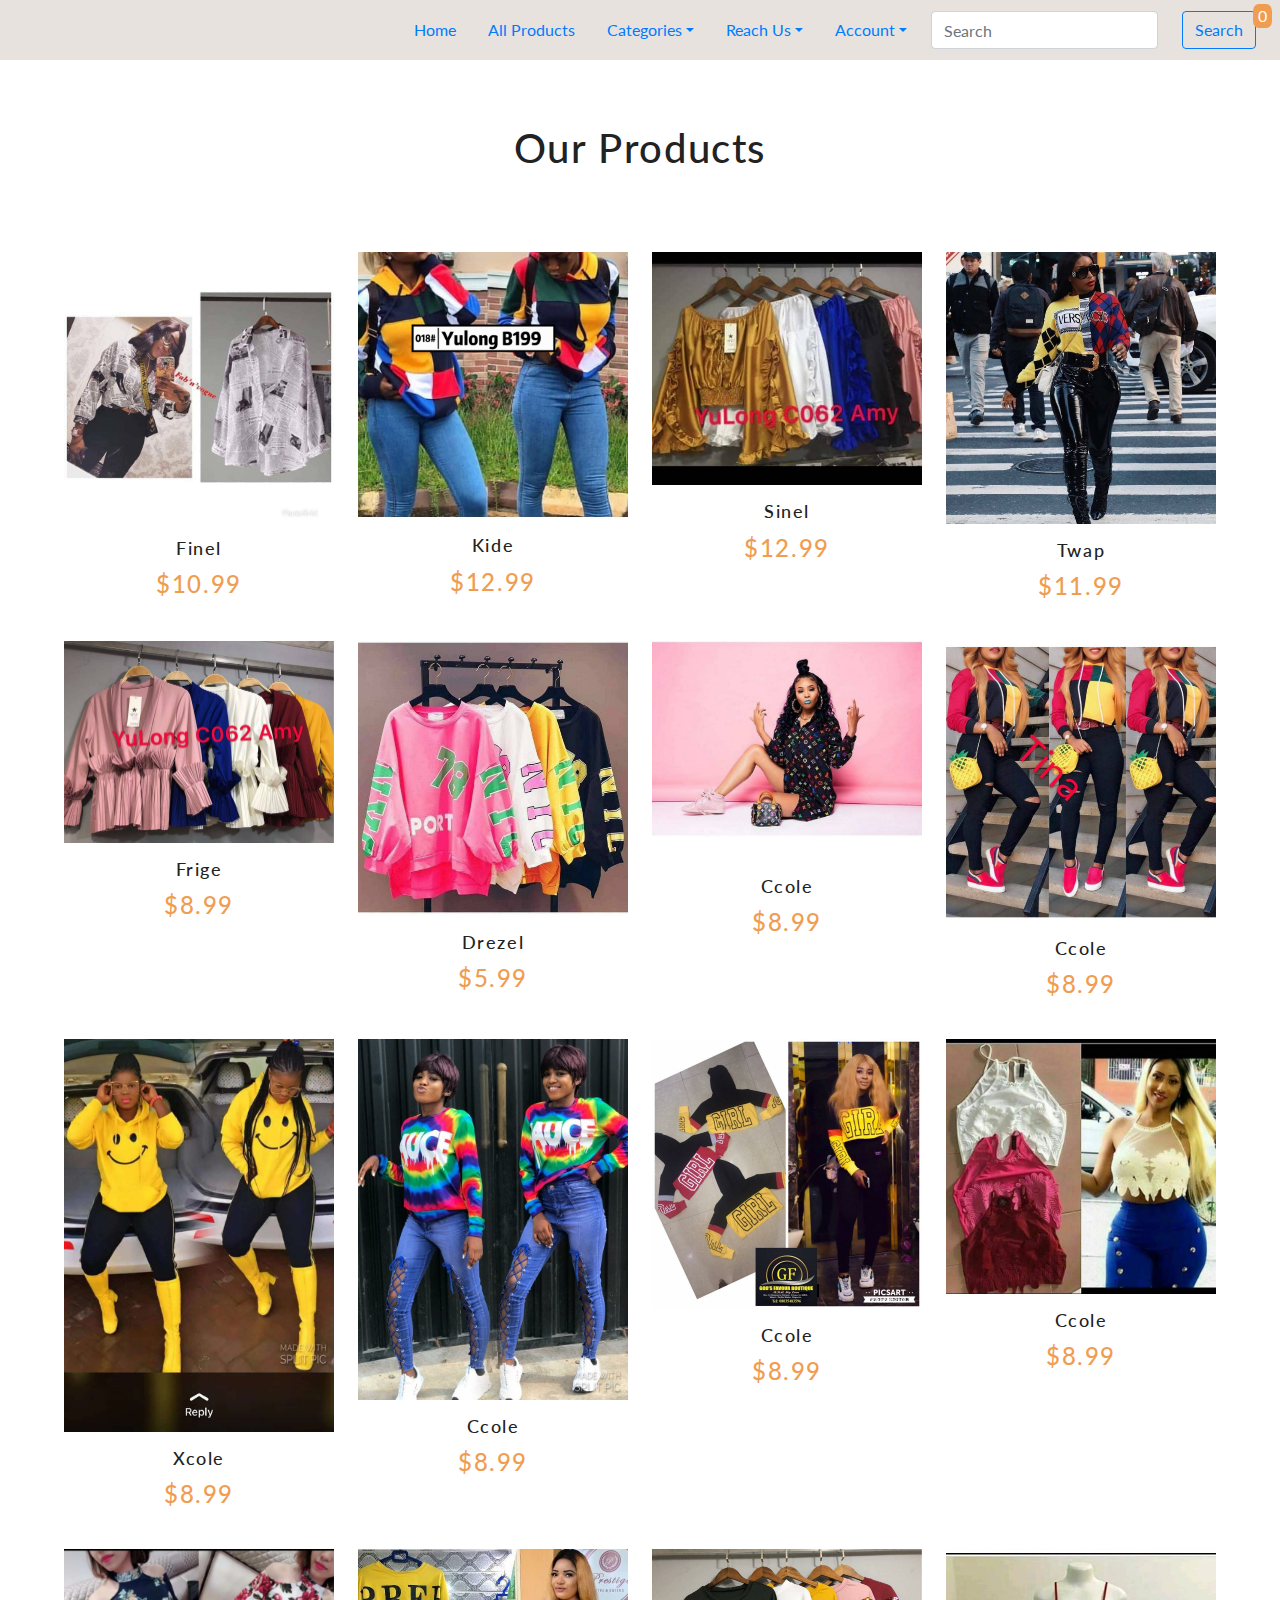
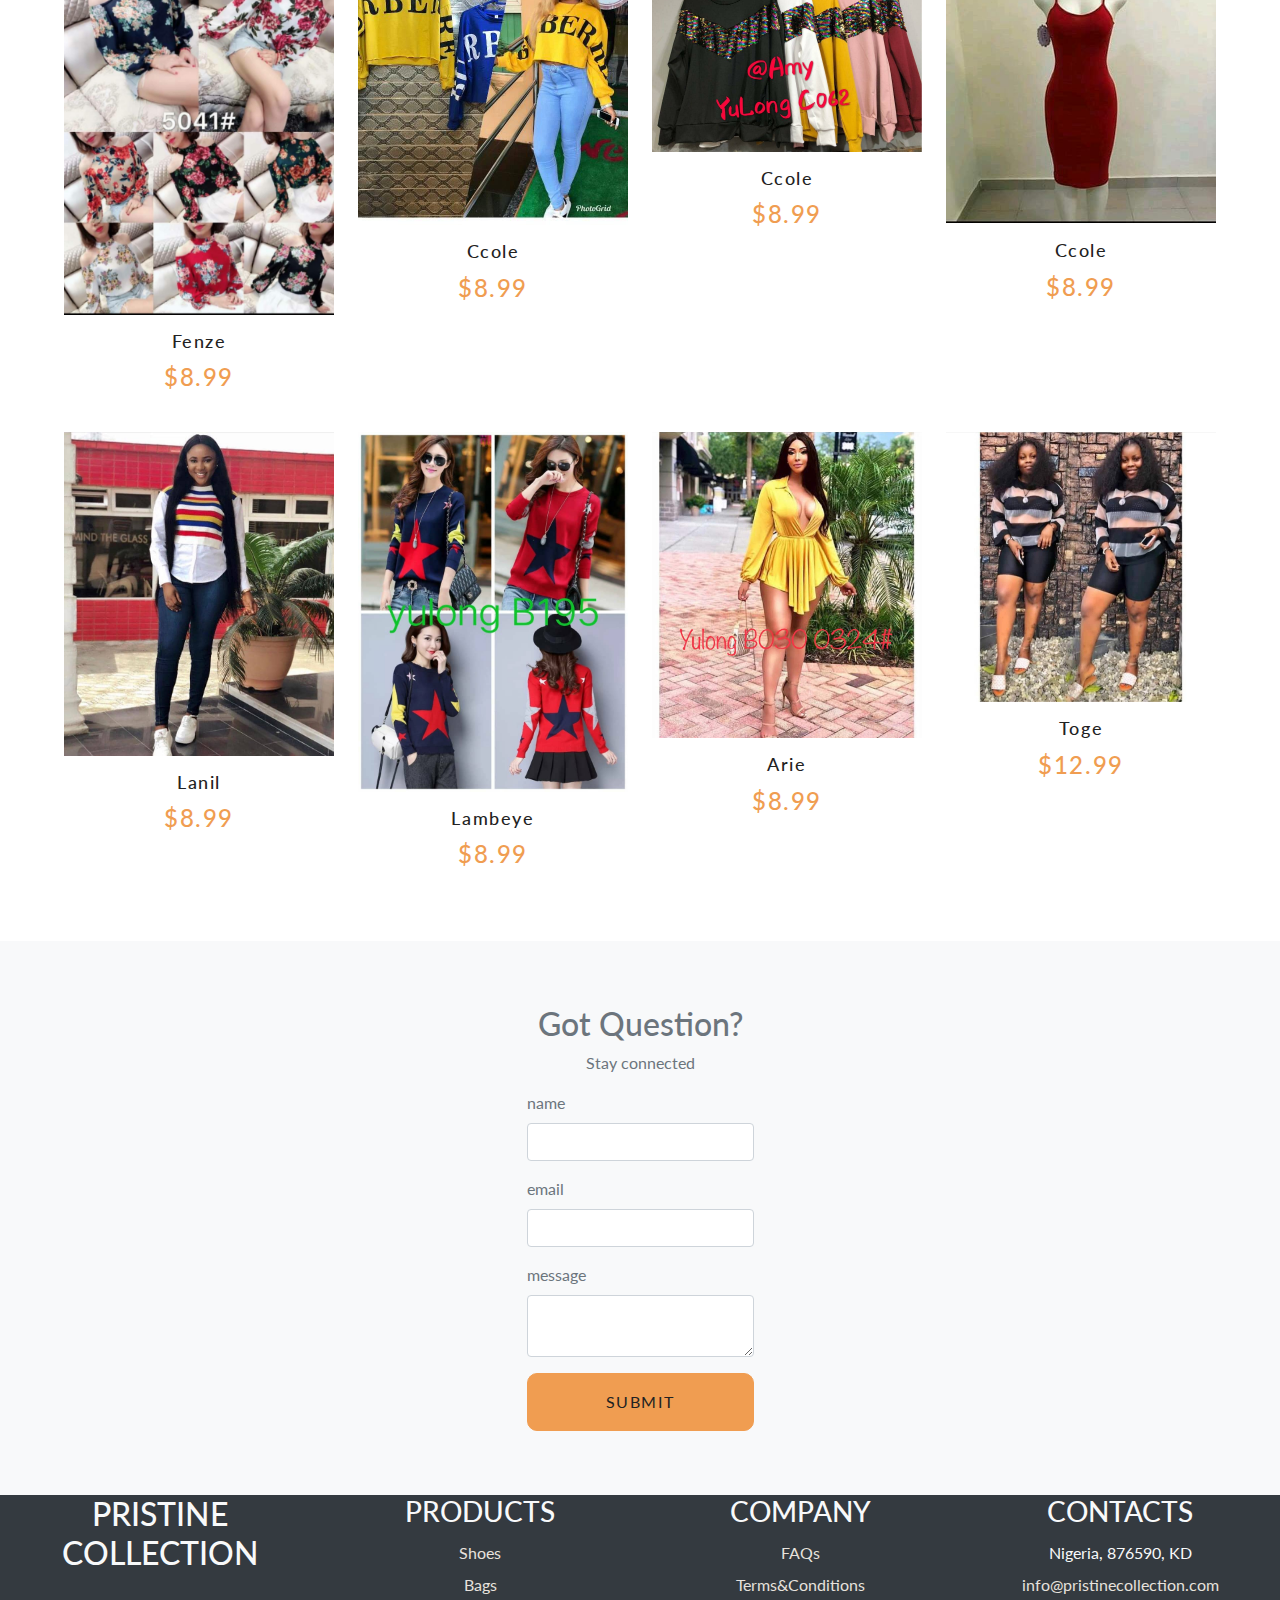
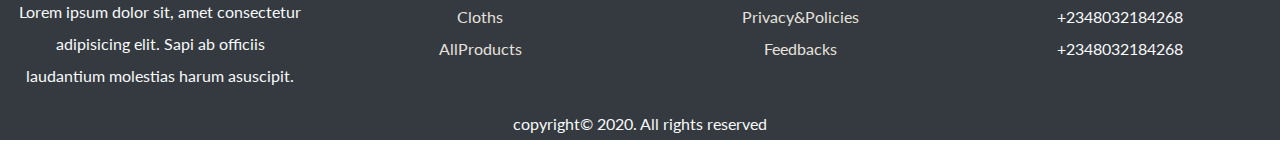
<file: cloths/cloths.html>
<!doctype html>
<html lang="en">

<head>
    <title>cloth section</title>
    <!-- Required meta tags -->
    <meta charset="utf-8">
    <meta name="viewport" content="width=device-width, initial-scale=1, shrink-to-fit=no">

    <!-- Bootstrap CSS -->
    <link rel="stylesheet" href="https://stackpath.bootstrapcdn.com/bootstrap/4.3.1/css/bootstrap.min.css"
        integrity="sha384-ggOyR0iXCbMQv3Xipma34MD+dH/1fQ784/j6cY/iJTQUOhcWr7x9JvoRxT2MZw1T" crossorigin="anonymous">
    <!-- fontawesome-->
    <link rel="stylesheet" href="https://use.fontawesome.com/releases/v5.8.1/css/all.css"
        integrity="sha384-50oBUHEmvpQ+1lW4y57PTFmhCaXp0ML5d60M1M7uH2+nqUivzIebhndOJK28anvf" crossorigin="anonymous" />
    <!--- google fonts-->
    <link href="https://fonts.googleapis.com/css2?family=Montserrat:ital,wght@0,400;0,900;1,700&display=swap"
        rel="stylesheet">
    <link rel="stylesheet" href="../css/Styles.css">
</head>

<body>
    <nav class="navbar navbar-expand-lg  navbarBackground fixed-top">
        <a href="#" class="navbar-brand"><i class="fas fa-child text-warning fa-2x"></i></a>
        <button type="button" class="navbar-toggler bg-light" data-toggle="collapse" data-target="#nav"><span
                class="navbar-toggle-icon"></span></button>
        <div class="collapse navbar-collapse justify-content-end" id="nav">
            <ul class="navbar-nav">
                <li class="nav-item active">
                    <a class="nav-link" href="../index.html"> <i class="fa fa-home ml-3" aria-hidden="true"></i> Home <span class="sr-only">(current)</span></a>
                </li>
                <li class="nav-item">
                    <a class="nav-link" href="../allProducts/allProducts.html"> <i class="fa fa-shopping-basket ml-3" aria-hidden="true"></i> All Products</a>
                </li>
                <li class="nav-item dropdown">
                    <a class="nav-link dropdown-toggle" href="#" id="dropdownId" data-toggle="dropdown"
                        aria-haspopup="true" aria-expanded="false"> <i class="fas fa-boxes ml-3 "></i> Categories</a>
                    <div class="dropdown-menu" aria-labelledby="dropdownId">
                        <a class="dropdown-item" href="../shoes/shoes.html">Shoes</a>
                        <a class="dropdown-item" href="../bags/bags.html">Bags</a>
                        <a class="dropdown-item" href="../cloths/cloths.html">Cloths</a>
                    </div>
                </li>
                <li class="nav-item dropdown">
                    <a class="nav-link dropdown-toggle" href="#" id="dropdownId" data-toggle="dropdown"
                        aria-haspopup="true" aria-expanded="false"> <i class="fa fa-phone ml-3" aria-hidden="true"></i> Reach Us</a>
                    <div class="dropdown-menu" aria-labelledby="dropdownId">
                        <a class="dropdown-item" href="../html/aboutUs.html">AboutUs</a>
                        <a class="dropdown-item" href="#contactUs">ContactUs</a>
                    </div>
                </li>
                <li class="nav-item dropdown">
                    <a class="nav-link dropdown-toggle" href="#" id="dropdownId" data-toggle="dropdown"
                        aria-haspopup="true" aria-expanded="false"><i class="fas fa-user ml-3"></i> Account</a>
                    <div class="dropdown-menu" aria-labelledby="dropdownId">
                         <a class="dropdown-item" href="../html/login.html">login</a>
                         <a class="dropdown-item" href="../html/login.html">signup</a>
                    </div>
                </li>
            </ul>
            <form class="form-inline my-2 my-lg-0">
                <input class="form-control ml-3 mr-sm-2 w-10%" type="text" placeholder="Search">
                <button class="btn btn-outline-primary  ml-3 my-2 my-sm-0" type="submit">Search</button>
            </form>
            <div class="cart-btn">
                <span class="nav-icon">
                    <i class="fas fa-cart-plus ml-2"></i>
                </span>
                <div class="cart-items">0</div>
            </div>
        </div>
        </div>
    </nav>
<body>
    <!-- products -->
    <section class="products">
        <div class="section-title">
            <h2>our products</h2>
        </div>
        <div class="products-center">
            
        </div>
    </section>
    
<section class="p-5 bg-light" id="contactUs">
    <div class="container-fluid">
        <div class="row">
            <div class="col text-center mb-3"></div>
        </div>
    </div>
    <div class="row justify-content-center">
        <div col-lg-6 col-md-8 col-sm-10>
            <div class="text-center text-secondary">
                <h2>Got Question?</h2>
                <p>Stay connected</p>
            </div>
            <form class="text-muted">
                <div class="form-group">
                    <label for="name">name</label>
                    <input type="text" class="form-control" id="name">
                </div>
                <div class="form-group">
                    <label for="email">email</label>
                    <input type="text" class="form-control" id="email">
                </div>
                <div class="form-group">
                    <label for="message">message</label>
                    <textarea class="form-control" id="message" rows-3></textarea>
                </div>
                <button class="banner-btn btn-block" type="submit">submit</button>
            </form>
        </div>
    </div>
    </div>
</section>
<!----- footer-->
<footer class="footer text-center">
    <div class="container-fluid bg-dark text-light">
        <div class="row text-center">
            <div class="col-lg-3">
                <div class="brand">
                    <a href="#"></a>
                    <h2 class="mb-4">PRISTINE COLLECTION</h2>
                    </a>
                    <p>Lorem ipsum dolor sit, amet consectetur adipisicing elit.
                        Sapi ab officiis laudantium molestias harum asuscipit.</p>
                </div>
            </div>
            <div class="col-lg-3">
                <h3>PRODUCTS</h3>
                <ul class="list-unstyled">
                    <li><a href="../shoes/shoes.html">Shoes</a></li>
                    <li><a href="../bags/bags.html">Bags</a></li>
                    <li><a href="../cloths/cloths.html">Cloths</a></li>
                    <li><a href="../allProducts/allProducts.html">AllProducts</a></li>
                </ul>
            </div>
            <div class="col-lg-3">
                <h3>COMPANY</h3>
                <ul class="list-unstyled">
                    <li><a href="#">FAQs</a></li>
                    <li><a href="#">Terms&Conditions</a></li>
                    <li><a href="#">Privacy&Policies</a></li>
                    <li><a href="#">Feedbacks</a></li>
                </ul>
            </div>
            <div class="col-lg-3">
                <h3>CONTACTS</h3>
                <ul class="list-unstyled">
                    <li><i class="fas fa-home"></i>Nigeria, 876590, KD</li>
                    <li><a href="#"><i class="fas fa-envelope"></i>info@pristinecollection.com</a></li>
                    <li><i class="fas fa-phone"></i>+2348032184268</li>
                    <li><i class="fas fa-phone"></i>+2348032184268</li>
                </ul>
            </div>
        </div>
        <div class="w-100 text-center">
            <p>copyright&copy; 2020. All rights reserved</p>
        </div>
    </div>

    </footer>
    <!--- end of footer-->


         <!--  cart -->
         <div class="cart-overlay">
             <div class="cart">
                 <span class="close-cart"><i class="far fa-window-close"></i></span>
                 <h2>your cart</h2>
                 <div class="cart-content">
                 </div>
                 <div class="cart-footer">
                     <h3>your total : $<span class="cart-total">0</span></h3>
                     <button class="clear-cart banner-btn">clear cart</button>
                     <a href="../html/checkOut.html"><button class="clear-cart banner-btn">check Out</button></a>
                 </div>
             </div>


             <!-- Optional JavaScript -->
             <!-- jQuery first, then Popper.js, then Bootstrap JS -->
             <script src="https://code.jquery.com/jquery-3.3.1.slim.min.js"
                 integrity="sha384-q8i/X+965DzO0rT7abK41JStQIAqVgRVzpbzo5smXKp4YfRvH+8abtTE1Pi6jizo"
                 crossorigin="anonymous"></script>
             <script src="https://cdnjs.cloudflare.com/ajax/libs/popper.js/1.14.7/umd/popper.min.js"
                 integrity="sha384-UO2eT0CpHqdSJQ6hJty5KVphtPhzWj9WO1clHTMGa3JDZwrnQq4sF86dIHNDz0W1"
                 crossorigin="anonymous"></script>
             <script src="https://stackpath.bootstrapcdn.com/bootstrap/4.3.1/js/bootstrap.min.js"
                 integrity="sha384-JjSmVgyd0p3pXB1rRibZUAYoIIy6OrQ6VrjIEaFf/nJGzIxFDsf4x0xIM+B07jRM"
                 crossorigin="anonymous"></script>
             <script src="app.js"></script>
             </body>

             </html>
</body>
</html>
</file>
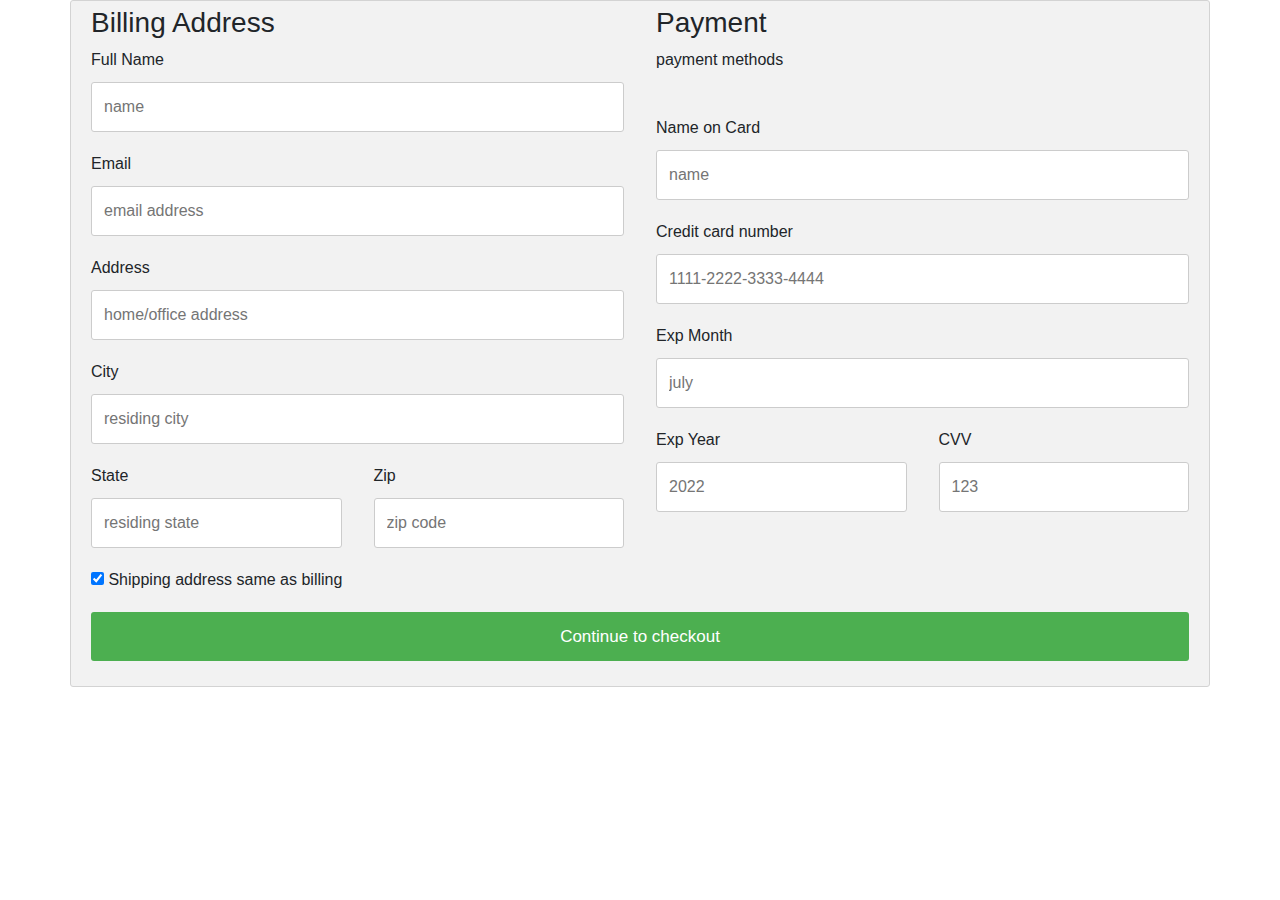
<file: html/checkOut.html>
<!doctype html>
<html lang="en">

<head>
    <title>checkout form</title>
    <!-- Required meta tags -->
    <meta charset="utf-8">
    <meta name="viewport" content="width=device-width, initial-scale=1, shrink-to-fit=no">

    <!-- Bootstrap CSS -->
    <link rel="stylesheet" href="https://stackpath.bootstrapcdn.com/bootstrap/4.3.1/css/bootstrap.min.css"
        integrity="sha384-ggOyR0iXCbMQv3Xipma34MD+dH/1fQ784/j6cY/iJTQUOhcWr7x9JvoRxT2MZw1T" crossorigin="anonymous">
    <!-- fontawesome-->
    <link rel="stylesheet" href="https://use.fontawesome.com/releases/v5.8.1/css/all.css"
        integrity="sha384-50oBUHEmvpQ+1lW4y57PTFmhCaXp0ML5d60M1M7uH2+nqUivzIebhndOJK28anvf" crossorigin="anonymous" />
    <!--- google fonts-->
    <link href="https://fonts.googleapis.com/css2?family=Montserrat:ital,wght@0,400;0,900;1,700&display=swap"
        rel="stylesheet">
    <link rel="stylesheet" href="../css/checkOut.css">
</head>
<body>
<div class="row">
    <div class="col-75">
        <div class="container">
                <div class="row">
                    <div class="col-50">
                        <h3>Billing Address</h3>
                        <label for="fname"><i class="fa fa-user"></i> Full Name</label>
                        <input type="text" id="fname" name="firstname" placeholder="name">
                        <label for="email"><i class="fa fa-envelope"></i> Email</label>
                        <input type="text" id="email" name="email" placeholder="email address">
                        <label for="adr"><i class="fa fa-address-card-o"></i> Address</label>
                        <input type="text" id="adr" name="address" placeholder="home/office address">
                        <label for="city"><i class="fa fa-institution"></i> City</label>
                        <input type="text" id="city" name="city" placeholder="residing city">

                        <div class="row">
                            <div class="col-50">
                                <label for="state">State</label>
                                <input type="text" id="state" name="state" placeholder="residing state">
                            </div>
                            <div class="col-50">
                                <label for="zip">Zip</label>
                                <input type="text" id="zip" name="zip" placeholder="zip code">
                            </div>
                        </div>
                    </div>

                    <div class="col-50">
                        <h3>Payment</h3>
                        <label for="fname">payment methods</label>
                        <div class="icon-container">
                             <i class="fa fa-cc-visa" aria-hidden="true" style="color: navy;"></i>
                             <i class="fa fa-cc-mastercard" aria-hidden="true" style="color: red;"></i>
                             <i class="fa fa-paypal" aria-hidden="true" style="color: blue;"></i>
                             <i class="fa fa-cc-discover" aria-hidden="true"></i>
                        </div>
                        <label for="cname">Name on Card</label>
                        <input type="text" id="cname" name="cardname" placeholder="name">
                        <label for="ccnum">Credit card number</label>
                        <input type="text" id="ccnum" name="cardnumber" placeholder="1111-2222-3333-4444">
                        <label for="expmonth">Exp Month</label>
                        <input type="text" id="expmonth" name="expmonth" placeholder="july">

                        <div class="row">
                            <div class="col-50">
                                <label for="expyear">Exp Year</label>
                                <input type="text" id="expyear" name="expyear" placeholder="2022">
                            </div>
                            <div class="col-50">
                                <label for="cvv">CVV</label>
                                <input type="text" id="cvv" name="cvv" placeholder="123">
                            </div>
                        </div>
                    </div>

                </div>
                <label>
                    <input type="checkbox" checked="checked" name="sameadr"> Shipping address same as billing
                </label>
                <input type="submit" value="Continue to checkout" class="btn">
            </form>
        </div>
    </div>
</div>




 <!-- Optional JavaScript -->
 <!-- jQuery first, then Popper.js, then Bootstrap JS -->
 <script src="https://code.jquery.com/jquery-3.3.1.slim.min.js"
     integrity="sha384-q8i/X+965DzO0rT7abK41JStQIAqVgRVzpbzo5smXKp4YfRvH+8abtTE1Pi6jizo" crossorigin="anonymous">
 </script>
 <script src="https://cdnjs.cloudflare.com/ajax/libs/popper.js/1.14.7/umd/popper.min.js"
     integrity="sha384-UO2eT0CpHqdSJQ6hJty5KVphtPhzWj9WO1clHTMGa3JDZwrnQq4sF86dIHNDz0W1" crossorigin="anonymous">
 </script>
 <script src="https://stackpath.bootstrapcdn.com/bootstrap/4.3.1/js/bootstrap.min.js"
     integrity="sha384-JjSmVgyd0p3pXB1rRibZUAYoIIy6OrQ6VrjIEaFf/nJGzIxFDsf4x0xIM+B07jRM" crossorigin="anonymous">
 </script>
 </body>
 </html>
</file>
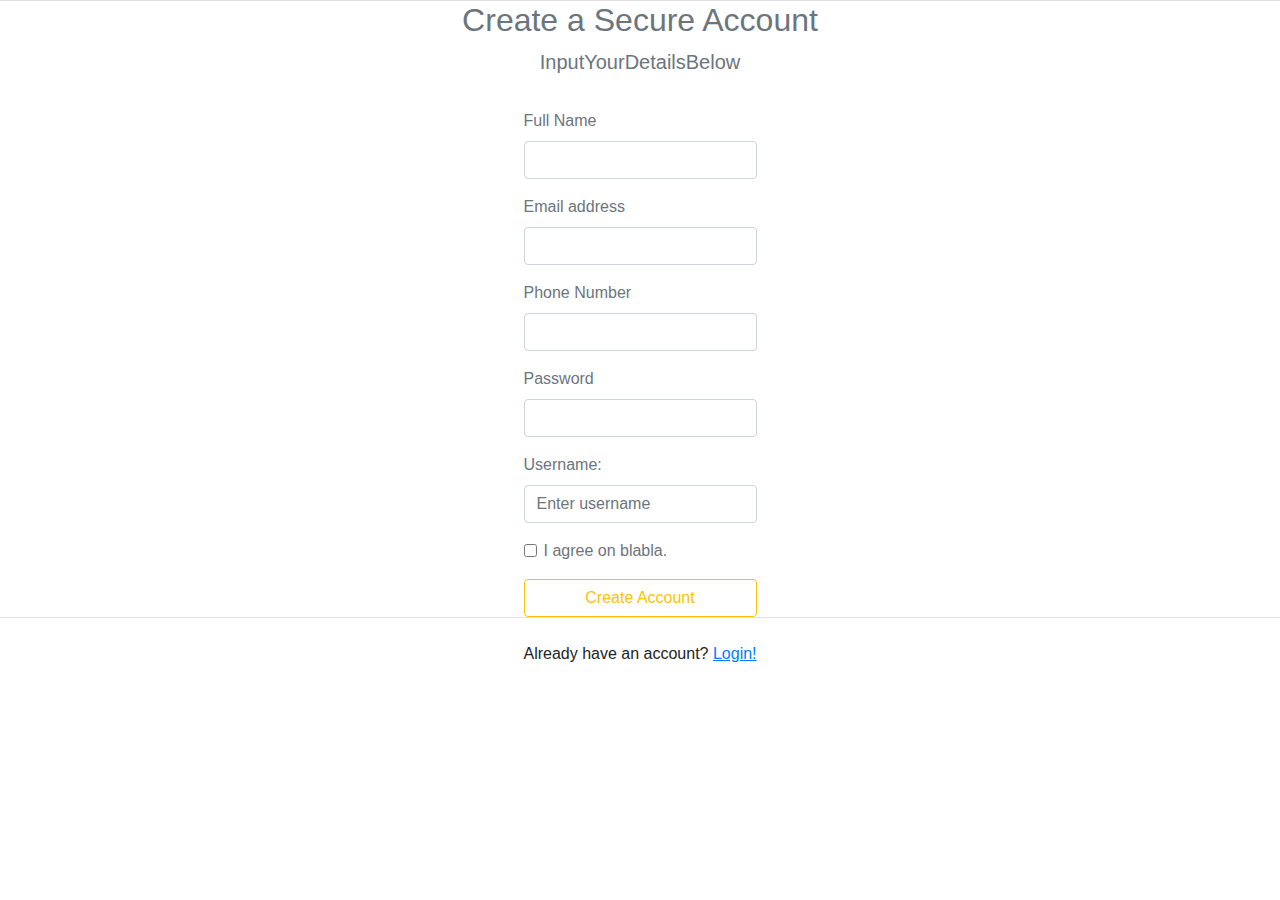
<file: html/signup.html>
<!doctype html>
<html lang="en">
<head>
  <meta charset="utf-8">
  <meta name="viewport" content="width=device-width, initial-scale=1, shrink-to-fit=no">
  <link rel="icon" href="img/seasons.jpg">
  <link rel="stylesheet" href="https://stackpath.bootstrapcdn.com/bootstrap/4.4.1/css/bootstrap.min.css"
    integrity="sha384-Vkoo8x4CGsO3+Hhxv8T/Q5PaXtkKtu6ug5TOeNV6gBiFeWPGFN9MuhOf23Q9Ifjh" crossorigin="anonymous">
  <link rel="stylesheet" href="https://use.fontawesome.com/releases/v5.0.9/css/all.css"
    integrity="sha384-5SOiIsAziJl6AWe0HWRKTXlfcSHKmYV4RBF18PPJ173Kzn7jzMyFuTtk8JA7QQG1" crossorigin="anonymous">
  <title>signup form</title>
</head>

<body>
  <div class="card justify-content-center row">
    <div class="col text-center mb-3">
      <h2 class="text-secondary">Create a Secure Account</h2>
      <p class="lead text-secondary"><i class="fas fa-child text-warning fa-2x"></i>InputYourDetailsBelow</p>
    </div>
    <div class=" justify-content-center row">
      <form method="post" action="#" class="text-muted" name="form">
        <div class="form-group">
          <label for="name">Full Name</label>
          <input type="text" class="form-control" id="name" name="name" required>
          <div class="valid-feedback">Valid.</div>
          <div class="invalid-feedback">Please fill out this field.</div>
        </div>
        <div class="form-group">
          <label for="email">Email address</label>
          <input type="text" class="form-control" id="email" name="email" required>
          <div class="valid-feedback">Valid.</div>
          <div class="invalid-feedback">Please fill out this field.</div>
        </div>
        <div class="form-group">
          <label for="email">Phone Number</label>
          <input type="text" class="form-control" id="numbers" name="numbers" required>
          <div class="valid-feedback">Valid.</div>
          <div class="invalid-feedback">Please fill out this field.</div>
        </div>
        <div class="form-group">
          <label for="email">Password</label>
          <input type="text" class="form-control" id="password" name="password" required>
          <div class="valid-feedback">Valid.</div>
          <div class="invalid-feedback">Please fill out this field.</div>
        </div>
        <div class="form-group">
          <label for="uname">Username:</label>
          <input type="text" class="form-control" id="uname" placeholder="Enter username" name="uname" required>
          <div class="valid-feedback">Valid.</div>
          <div class="invalid-feedback">Please fill out this field.</div>
        </div>
        <div class="form-group form-check">
          <label class="form-check-label">
            <input class="form-check-input" type="checkbox" name="remember" required> I agree on blabla.
            <div class="valid-feedback">Valid.</div>
            <div class="invalid-feedback">Check this checkbox to continue.</div>
          </label>
        </div>
        <button class="btn btn-outline-warning btn-block" type="submit">Create Account</button>
      </form>
    </div>
  </div>
  </div>
  <p class="text-center mt-4">
    Already have an account? <a href="login.html"><u>Login!</u></a>
  </p>
</body>
</html>
</file>
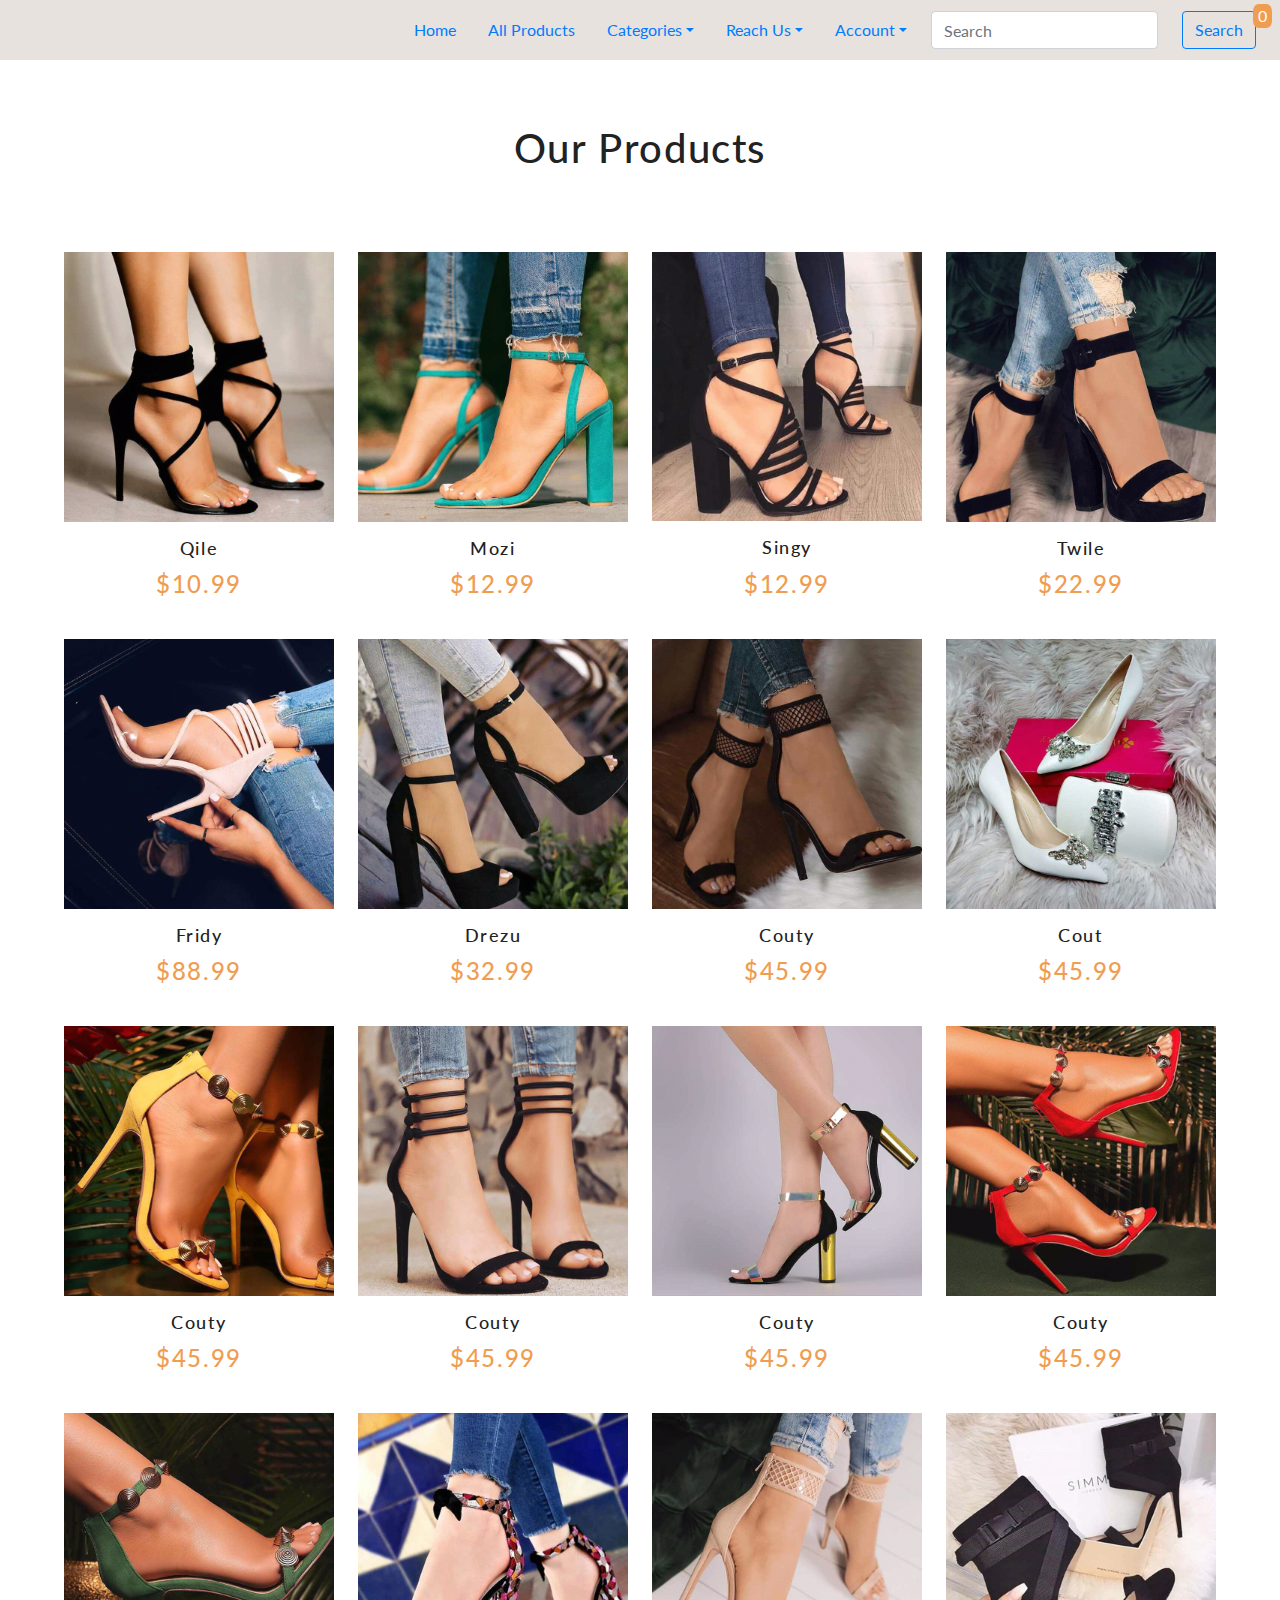
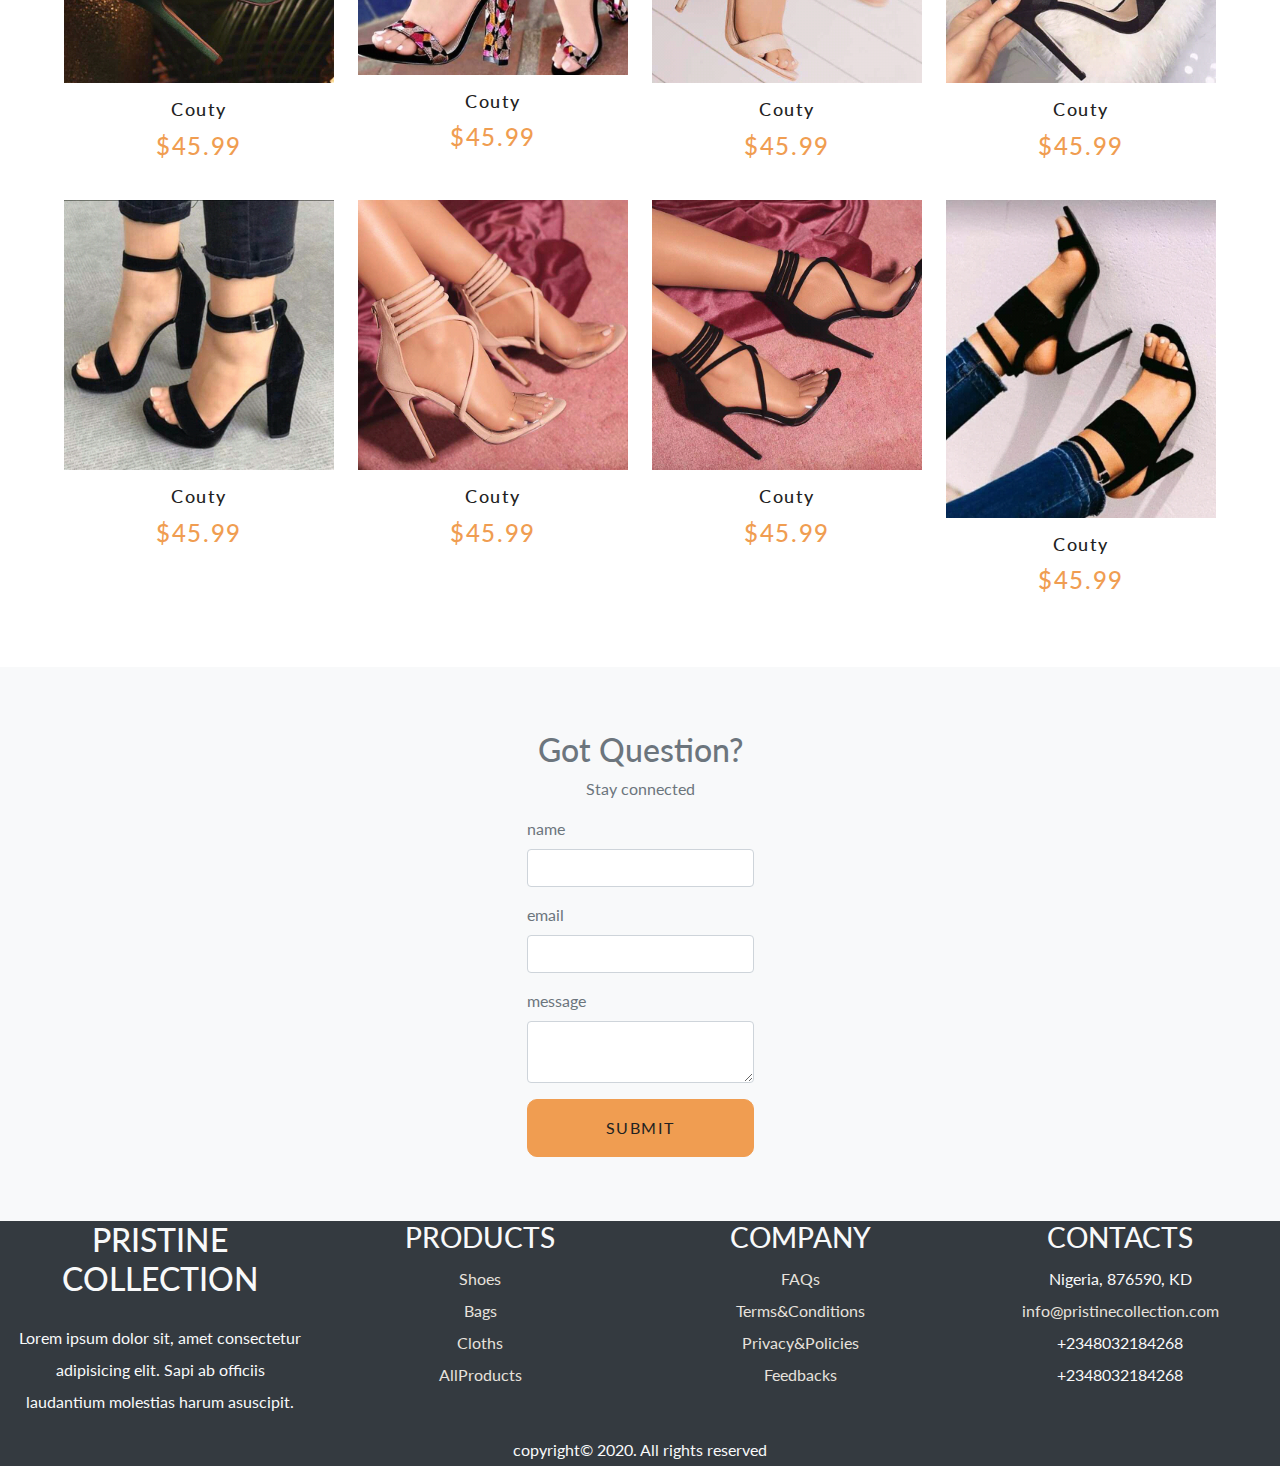
<file: shoes/shoes.html>
<!doctype html>
<html lang="en">

<head>
    <title>shoe section</title>
    <!-- Required meta tags -->
    <meta charset="utf-8">
    <meta name="viewport" content="width=device-width, initial-scale=1, shrink-to-fit=no">

    <!-- Bootstrap CSS -->
    <link rel="stylesheet" href="https://stackpath.bootstrapcdn.com/bootstrap/4.3.1/css/bootstrap.min.css"
        integrity="sha384-ggOyR0iXCbMQv3Xipma34MD+dH/1fQ784/j6cY/iJTQUOhcWr7x9JvoRxT2MZw1T" crossorigin="anonymous">
    <!-- fontawesome-->
    <link rel="stylesheet" href="https://use.fontawesome.com/releases/v5.8.1/css/all.css"
        integrity="sha384-50oBUHEmvpQ+1lW4y57PTFmhCaXp0ML5d60M1M7uH2+nqUivzIebhndOJK28anvf" crossorigin="anonymous" />
    <!--- google fonts-->
    <link href="https://fonts.googleapis.com/css2?family=Montserrat:ital,wght@0,400;0,900;1,700&display=swap"
        rel="stylesheet">
    <link rel="stylesheet" href="../css/Styles.css">
</head>

<body>
    <nav class="navbar navbar-expand-lg navbarBackground fixed-top">
        <a href="#" class="navbar-brand"><i class="fas fa-child text-warning fa-2x"></i></a>
        <button type="button" class="navbar-toggler bg-light" data-toggle="collapse" data-target="#nav"><span
                class="navbar-toggle-icon"></span></button>
        <div class="collapse navbar-collapse justify-content-end" id="nav">
            <ul class="navbar-nav">
                <li class="nav-item active">
                    <a class="nav-link" href="../index.html"> <i class="fa fa-home ml-3" aria-hidden="true"></i> Home <span class="sr-only">(current)</span></a>
                </li>
                <li class="nav-item">
                    <a class="nav-link" href="../allProducts/allProducts.html"> <i class="fas fa-shopping-basket ml-3"></i> All Products</a>
                </li>
                <li class="nav-item dropdown">
                    <a class="nav-link dropdown-toggle" href="#" id="dropdownId" data-toggle="dropdown"
                        aria-haspopup="true" aria-expanded="false"> <i class="fas fa-boxes ml-3 "></i> Categories</a>
                    <div class="dropdown-menu" aria-labelledby="dropdownId">
                        <a class="dropdown-item" href="../shoes/shoes.html">Shoes</a>
                        <a class="dropdown-item" href="../bags/bags.html">Bags</a>
                        <a class="dropdown-item" href="../cloths/cloths.html">Cloths</a>
                    </div>
                </li>
                <li class="nav-item dropdown">
                    <a class="nav-link dropdown-toggle" href="#" id="dropdownId" data-toggle="dropdown"
                        aria-haspopup="true" aria-expanded="false"> <i class="fa fa-phone ml-3" aria-hidden="true"></i> Reach Us</a>
                    <div class="dropdown-menu" aria-labelledby="dropdownId">
                        <a class="dropdown-item" href="../html/aboutUs.html">AboutUs</a>
                        <a class="dropdown-item" href="#contactUs">ContactUs</a>
                    </div>
                </li>
                <li class="nav-item dropdown">
                    <a class="nav-link dropdown-toggle" href="#" id="dropdownId" data-toggle="dropdown"
                        aria-haspopup="true" aria-expanded="false"> <i class="fas fa-user ml-3 "></i> Account</a>
                    <div class="dropdown-menu" aria-labelledby="dropdownId">
                        <a class="dropdown-item" href="../html/login.html">login</a>
                        <a class="dropdown-item" href="../html/login.html">signup</a>
                    </div>
                </li>
            </ul>
            <form class="form-inline my-2 my-lg-0">
                <input class="form-control  ml-3 mr-sm-2 w-10%" type="text" placeholder="Search">
                <button class="btn btn-outline-primary ml-3 my-2 my-sm-0" type="submit">Search</button>
            </form>
            <div class="cart-btn">
                <span class="nav-icon">
                    <i class="fas fa-cart-plus ml-2"></i>
                </span>
                <div class="cart-items">0</div>
            </div>
        </div>
        </div>
    </nav>
    <!-- products -->
    <section class="products">
        <div class="section-title">
            <h2>our products</h2>
        </div>
        <div class="products-center">
            
        </div>
    </section>

<section class="p-5 bg-light" id="contactUs">
    <div class="container-fluid">
        <div class="row">
            <div class="col text-center mb-3"></div>
        </div>
    </div>
    <div class="row justify-content-center">
        <div col-lg-6 col-md-8 col-sm-10>
            <div class="text-center text-secondary">
                <h2>Got Question?</h2>
                <p>Stay connected</p>
            </div>
            <form class="text-muted">
                <div class="form-group">
                    <label for="name">name</label>
                    <input type="text" class="form-control" id="name">
                </div>
                <div class="form-group">
                    <label for="email">email</label>
                    <input type="text" class="form-control" id="email">
                </div>
                <div class="form-group">
                    <label for="message">message</label>
                    <textarea class="form-control" id="message" rows-3></textarea>
                </div>
                <button class="banner-btn btn-block" type="submit">submit</button>
            </form>
        </div>
    </div>
    </div>
</section>
<!----- footer-->
 <footer class="footer text-center">
     <div class="container-fluid bg-dark text-light">
         <div class="row text-center">
             <div class="col-lg-3">
                 <div class="brand">
                     <a href="#"></a>
                     <h2 class="mb-4">PRISTINE COLLECTION</h2>
                     </a>
                     <p>Lorem ipsum dolor sit, amet consectetur adipisicing elit.
                         Sapi ab officiis laudantium molestias harum asuscipit.</p>
                 </div>
             </div>
             <div class="col-lg-3">
                 <h3>PRODUCTS</h3>
                 <ul class="list-unstyled">
                     <li><a href="../shoes/shoes.html">Shoes</a></li>
                     <li><a href="../bags/bags.html">Bags</a></li>
                     <li><a href="../cloths/cloths.html">Cloths</a></li>
                     <li><a href="../allProducts/allProducts.html">AllProducts</a></li>
                 </ul>
             </div>
             <div class="col-lg-3">
                 <h3>COMPANY</h3>
                 <ul class="list-unstyled">
                     <li><a href="#">FAQs</a></li>
                     <li><a href="#">Terms&Conditions</a></li>
                     <li><a href="#">Privacy&Policies</a></li>
                     <li><a href="#">Feedbacks</a></li>
                 </ul>
             </div>
             <div class="col-lg-3">
                 <h3>CONTACTS</h3>
                 <ul class="list-unstyled">
                     <li><i class="fas fa-home"></i>Nigeria, 876590, KD</li>
                     <li><a href="#"><i class="fas fa-envelope"></i>info@pristinecollection.com</a></li>
                     <li><i class="fas fa-phone"></i>+2348032184268</li>
                     <li><i class="fas fa-phone"></i>+2348032184268</li>
                 </ul>
             </div>
         </div>
         <div class="w-100 text-center">
             <p>copyright&copy; 2020. All rights reserved</p>
         </div>
     </div>

 </footer>
 <!--- end of footer-->


     <div class="cart-overlay">
         <div class="cart">
             <span class="close-cart"><i class="far fa-window-close"></i></span>
             <h2>your cart</h2>
             <div class="cart-content">
             </div>
             <div class="cart-footer">
                 <h3>your total : $<span class="cart-total">0</span></h3>
                 <button class="clear-cart banner-btn">clear cart</button>
                 <a href="../html/checkOut.html"><button class="clear-cart banner-btn">check Out</button></a>
             </div>
         </div>


         <!-- Optional JavaScript -->
         <!-- jQuery first, then Popper.js, then Bootstrap JS -->
         <script src="https://code.jquery.com/jquery-3.3.1.slim.min.js"
             integrity="sha384-q8i/X+965DzO0rT7abK41JStQIAqVgRVzpbzo5smXKp4YfRvH+8abtTE1Pi6jizo"
             crossorigin="anonymous"></script>
         <script src="https://cdnjs.cloudflare.com/ajax/libs/popper.js/1.14.7/umd/popper.min.js"
             integrity="sha384-UO2eT0CpHqdSJQ6hJty5KVphtPhzWj9WO1clHTMGa3JDZwrnQq4sF86dIHNDz0W1"
             crossorigin="anonymous"></script>
         <script src="https://stackpath.bootstrapcdn.com/bootstrap/4.3.1/js/bootstrap.min.js"
             integrity="sha384-JjSmVgyd0p3pXB1rRibZUAYoIIy6OrQ6VrjIEaFf/nJGzIxFDsf4x0xIM+B07jRM"
             crossorigin="anonymous"></script>
         <script src="./app.js"></script>
         </body>
         </html>
</file>
<file: css/Styles.css>
/* navbar */
@import url("https://fonts.googleapis.com/css?family=Lato:400,700");

:root {
    --primaryColor: #f09d51;
    --mainWhite: #fff;
    --mainBlack: #222;
    --mainGrey: #ececec;
    --mainSpacing: 0.1rem;
    --mainTransition: all 0.3s linear;
}

* {
    margin: 0;
    padding: 0;
    box-sizing: border-box;
}

body {
    color: var(--mainBlack);
    background: var(--mainWhite);
    font-family: "Lato", sans-serif;
}

/* --------------- Navbar ---------------- */
.navbar {
    background: var(--primaryColor);
    position: sticky;
    top: 0;
    height: 60px;
    width: 100%;
    display: flex;
    align-items: left;
    background: rgb(231, 226, 221);
    z-index: 1;
}

@media(max-width:576px){
   .navbar-collapse{
       background: white;
       color: black;
   }
}
.nav-icon {
    font-size: 1.5rem;
}

.cart-btn {
    position: relative;
    cursor: pointer;
}

.cart-items {
    position: absolute;
    top: -8px;
    right: -8px;
    background: var(--primaryColor);
    padding: 0 5px;
    border-radius: 30%;
    color: var(--mainWhite);
}

/* --------------- End of Navbar ---------------- */
/* --------------- Hero ---------------- */
.hero {
    min-height: calc(100vh - 60px);
    background: url("../images/closet.jpg") center/cover no-repeat;
    display: flex;
    align-items: center;
    justify-content: center;
}

.banner {
    text-align: center;
    background: rgba(255, 255, 255, 0.8);
    display: inline-block;
    padding: 2rem;
}

.banner-title {
    font-size: 2.4rem;
    text-transform: uppercase;
    letter-spacing: var(--mainSpacing);
    margin-bottom: 3rem;
}

.banner-btn {
    padding: 1rem 3rem;
    text-transform: uppercase;
    letter-spacing: var(--mainSpacing);
    font-size: 1rem;
    background: var(--primaryColor);
    color: var(--mainBlack);
    border: 1px solid var(--primaryColor);
    transition: var(--mainTransition);
    cursor: pointer;
    border-radius: 10px;
    margin-bottom: 1rem;
}

.banner-btn:hover {
    background: transparent;
    color: var(--primaryColor);
}

/* --------------- End of Hero ---------------- */

/* --------------- Cart ---------------- */
.cart-overlay {
    position: fixed;
    top: 0;
    right: 0;
    width: 100%;
    height: 100%;
    background: transparent;
    transition: var(--mainTransition);
    background: rgb(240, 157, 81, 0.5);
    z-index: 2;
    visibility: hidden;
}

.cart {
    position: fixed;
    top: 0;
    right: 0;
    width: 100%;
    height: 100%;
    overflow: scroll;
    background: var(--mainWhite);
    z-index: 3;
    background: rgb(231, 226, 221);
    padding: 1.5rem;
    transition: var(--mainTransition);
    transform: translateX(100%);
}

.showCart {
    transform: translateX(0);
}

.transparentBcg {
    visibility: visible;
}

@media screen and (min-width: 768px) {
    .cart {
        width: 30vw;
        min-width: 450px;
    }
}

.close-cart {
    font-size: 1.7rem;
    cursor: pointer;
}

.cart h2 {
    text-transform: capitalize;
    text-align: center;
    letter-spacing: var(--mainSpacing);
    margin-bottom: 2rem;
}

/*---------- Cart Item -------------------- */
.cart-item {
    display: grid;
    align-items: center;
    grid-template-columns: auto 1fr auto;
    grid-column-gap: 1.5rem;
    margin: 1.5rem 0;
}

.cart-item img {
    width: 75px;
    height: 75px;
}

.cart-item h4 {
    font-size: 0.85rem;
    text-transform: capitalize;
    letter-spacing: var(--mainSpacing);
}

.cart-item h5 {
    margin: 0.5rem 0;
    letter-spacing: var(--mainSpacing);
}

.item-amount {
    text-align: center;
}

.remove-item {
    color: grey;
    cursor: pointer;
}

.fa-chevron-up,
.fa-chevron-down {
    color: var(--primaryColor);
    cursor: pointer;
}

/*---------- End of Cart Item -------------------- */

.cart-footer {
    margin-top: 2rem;
    letter-spacing: var(--mainSpacing);
    text-align: center;
}

.cart-footer h3 {
    text-transform: capitalize;
    margin-bottom: 1rem;
}

/* --------------- End of Cart ---------------- */

/* --------------- Products ---------------- */

.products {
    padding: 4rem 0;
}

.section-title h2 {
    text-align: center;
    font-size: 2.5rem;
    margin-bottom: 5rem;
    text-transform: capitalize;
    letter-spacing: var(--mainSpacing);
}

.products-center {
    width: 90vw;
    margin: 0 auto;
    max-width: 1170px;
    display: grid;
    grid-template-columns: repeat(auto-fit, minmax(260px, 1fr));
    grid-column-gap: 1.5rem;
    grid-row-gap: 2rem;
}

.img-container {
    position: relative;
    overflow: hidden;
}

.bag-btn {
    position: absolute;
    top: 70%;
    right: 0;
    background: var(--primaryColor);
    border: none;
    text-transform: uppercase;
    padding: 0.5rem 0.75rem;
    letter-spacing: var(--mainSpacing);
    font-weight: bold;
    transition: var(--mainTransition);
    transform: translateX(101%);
    cursor: pointer;
}

.bag-btn:hover {
    color: var(--mainWhite);
}

.fa-shopping-cart {
    margin-right: 0.5rem;
}

.img-container:hover .bag-btn {
    transform: translateX(0);
}

.product-img {
    display: block;
    width: 100%;
    min-height: 12rem;
    transition: var(--mainTransition);
}

.img-container:hover .product-img {
    opacity: 0.5;
}

.product h3 {
    text-transform: capitalize;
    font-size: 1.1rem;
    margin-top: 1rem;
    letter-spacing: var(--mainSpacing);
    text-align: center;
}

.product h4 {
    margin-top: 0.7rem;
    letter-spacing: var(--mainSpacing);
    color: var(--primaryColor);
    text-align: center;
}
.category-btn{
    align-items: center;
    margin-left: 20%;
}

.Banner {
    position: relative;
    top: 70%;
    left: 50%;
    transform: translate(-50%, -50%);
    width: 80%;
}

.Banner-heading {
    animation-name: anim;
    animation-duration: 2s;
}

.Banner-par {
    animation-name: anim;
    animation-duration: 2s;
    animation-delay: .10s;
    animation-fill-mode: backwards;
}

@keyframes anim {
    0% {
        transform: translateX(-100px);
        opacity: 0;
    }

    100% {
        transform: translateX(0);
        opacity: 1;
    }
}
.footer h6 {
    color: rgb(231, 226, 221) !important;
}

.footer {
    color: white !important;
    line-height: 2rem;
}

.footer li a:hover {
    color: rgb(231, 226, 221);
    margin-left: 0.5rem;
}
footer a{
    color: rgb(231, 226, 221) !important;
}
.pristine {
    font-weight: bold;
}
</file>
<file: css/checkOut.css>
.row {
    display: -ms-flexbox;
    /* IE10 */
    display: flex;
    -ms-flex-wrap: wrap;
    /* IE10 */
    flex-wrap: wrap;
    margin: 0 -16px;
}

.col-25 {
    -ms-flex: 25%;
    /* IE10 */
    flex: 25%;
}

.col-50 {
    -ms-flex: 50%;
    /* IE10 */
    flex: 50%;
}

.col-75 {
    -ms-flex: 75%;
    /* IE10 */
    flex: 75%;
}

.col-25,
.col-50,
.col-75 {
    padding: 0 16px;
}

.container {
    background-color: #f2f2f2;
    padding: 5px 20px 15px 20px;
    border: 1px solid lightgrey;
    border-radius: 3px;
}

input[type=text] {
    width: 100%;
    margin-bottom: 20px;
    padding: 12px;
    border: 1px solid #ccc;
    border-radius: 3px;
}

label {
    margin-bottom: 10px;
    display: block;
}

.icon-container {
    margin-bottom: 20px;
    padding: 7px 0;
    font-size: 24px;
}

.btn {
    background-color: #4CAF50;
    color: white;
    padding: 12px;
    margin: 10px 0;
    border: none;
    width: 100%;
    border-radius: 3px;
    cursor: pointer;
    font-size: 17px;
}

.btn:hover {
    background-color: #45a049;
}

span.price {
    float: right;
    color: grey;
}

/* Responsive layout - when the screen is less than 800px wide, make the two columns stack on top of each other instead of next to each other (and change the direction - make the "cart" column go on top) */
@media (max-width: 800px) {
    .row {
        flex-direction: column-reverse;
    }

    .col-25 {
        margin-bottom: 20px;
    }
}
</file>
